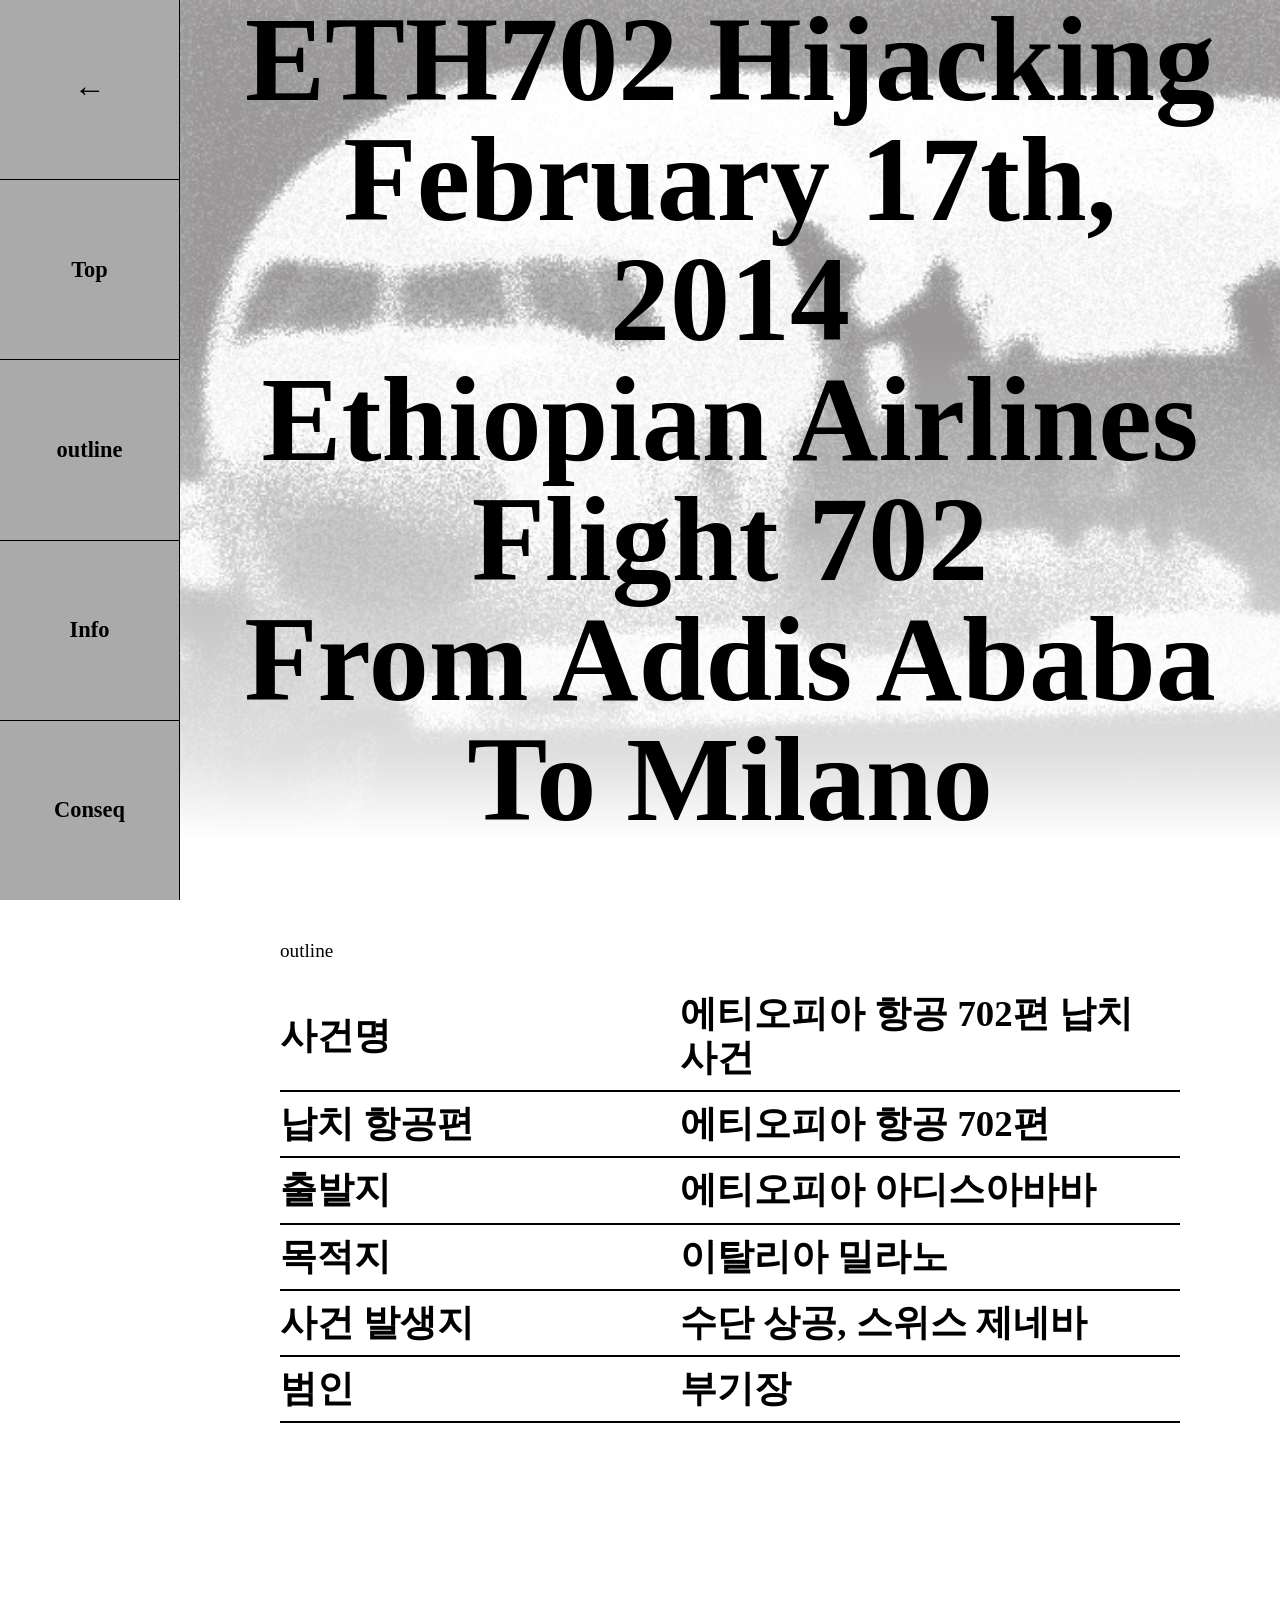
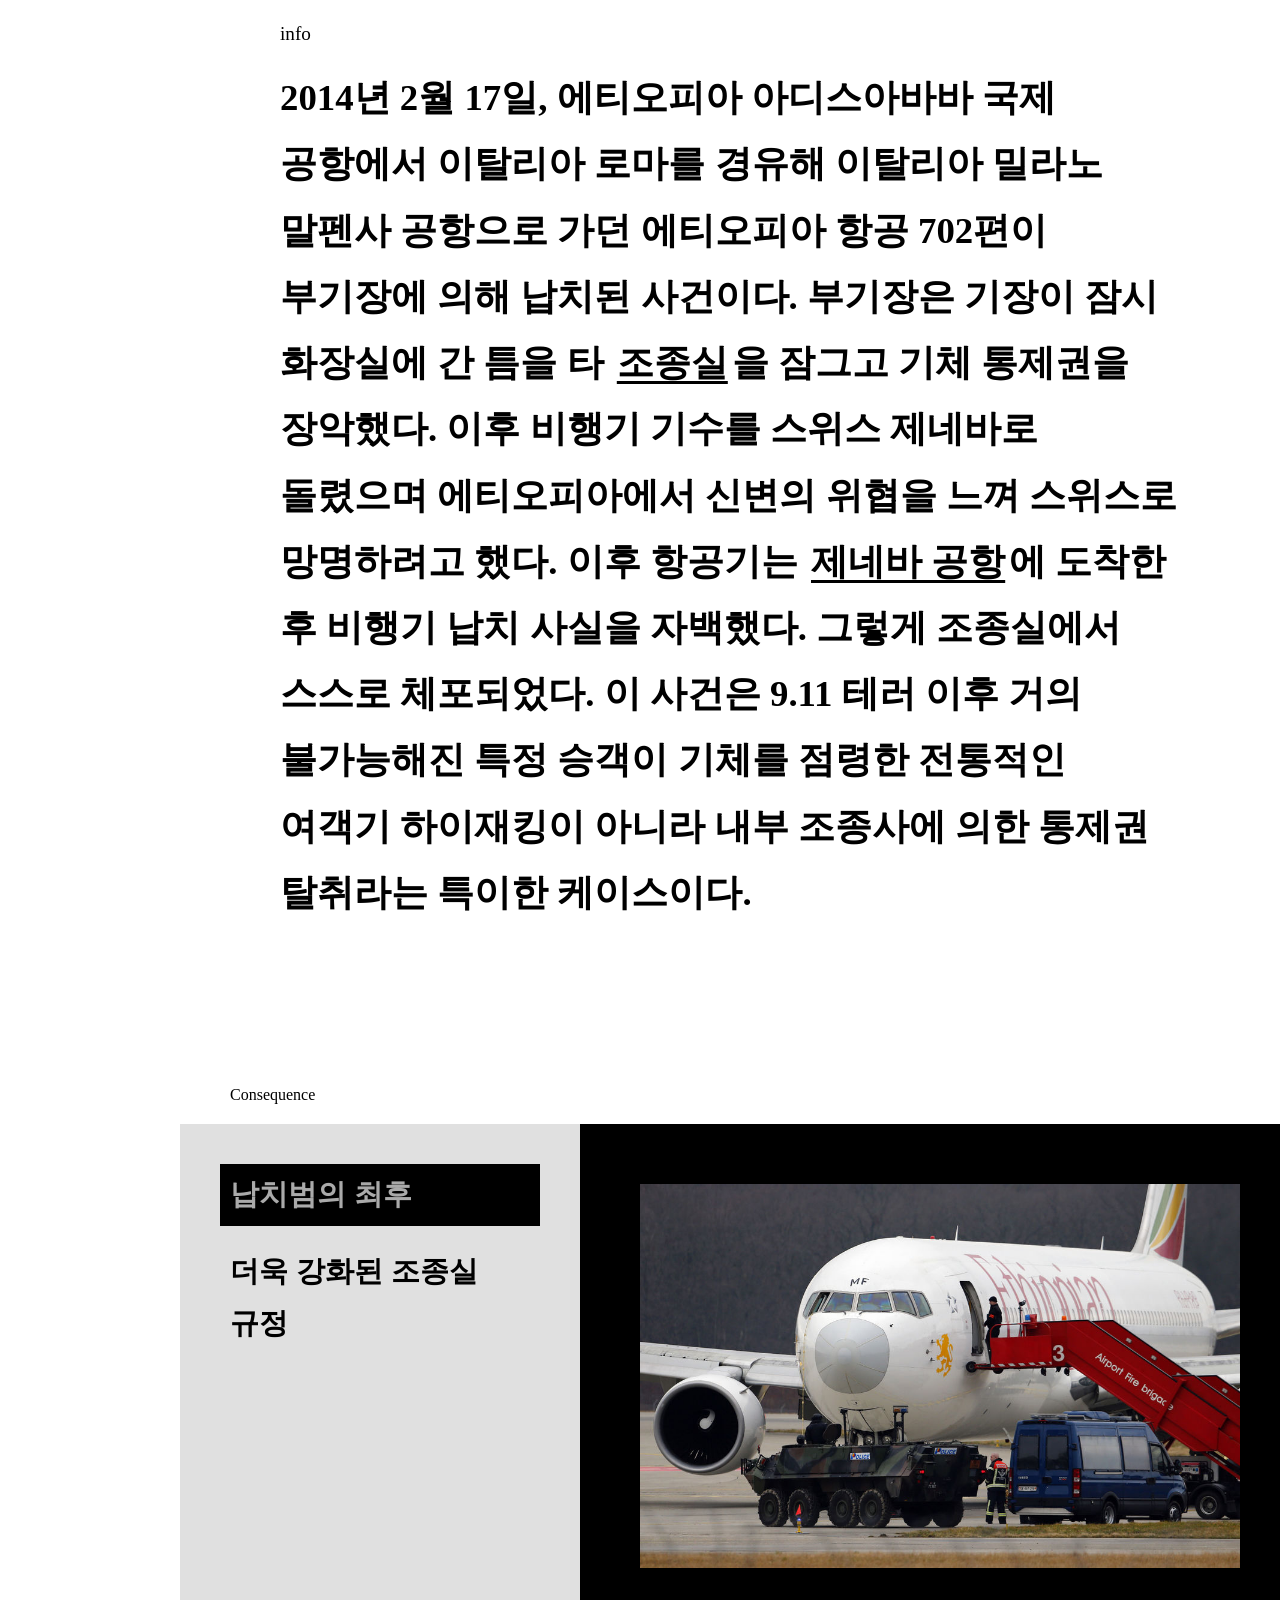
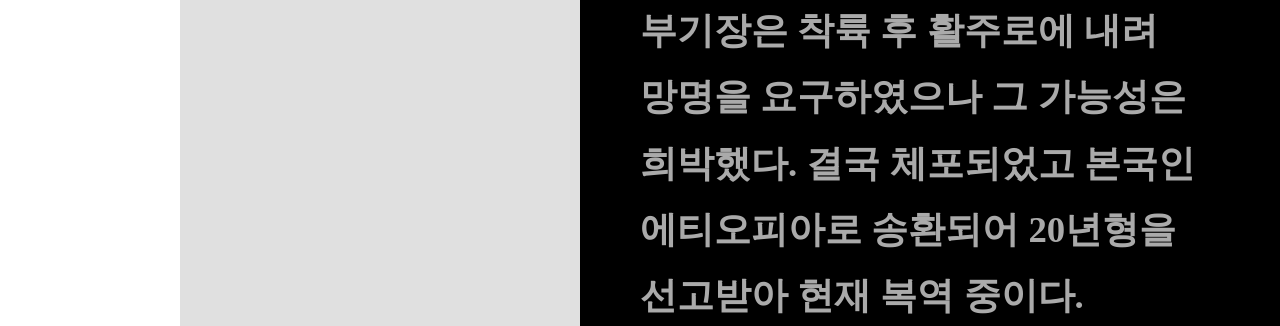
<file: 702.html>
<!DOCTYPE html>
<html>
<head>
	<meta charset="utf-8">
	<meta name="viewport" content="width=device-width, initial-scale=1">
	<link rel="stylesheet" href="./css/styles.css">
	<title></title>
</head>
<body>
	<nav class="side-nav">
        <a href="index.html" class="nav-box nav-arrow">←</a>
        <a href="#header-top" class="nav-box">Top</a>
        <a href="#outline" class="nav-box">outline</a>
        <a href="#info" class="nav-box">Info</a>
        <a href="#conseq" class="nav-box">Conseq</a>
    </nav>
    <main class="main-content">
	<header id="header-top"class="header-contents" style="background-image: url('./702_bg.png');" >
		<div class="header-text">
			<h1>ETH702 Hijacking<br>February 17th, 2014<br>	
	Ethiopian Airlines Flight 702<br>From Addis Ababa<br>To Milano</h1>
		</div>
	</header>
	<section id="outline">
		<div class="o-contents">
			<p class="o-title">outline</p>
			<div class="o-row">
				<h2 class="o-index">사건명</h2>
				<h2>에티오피아 항공 702편 납치 사건</h2>
			</div>
			<div class="o-row">
				<h2 class="o-index">납치 항공편</h2>
				<h2>에티오피아 항공 702편</h2>
			</div>
			<div class="o-row">
				<h2 class="o-index">출발지</h2>
				<h2>에티오피아 아디스아바바</h2>
			</div>
			<div class="o-row">
				<h2 class="o-index">목적지</h2>
				<h2>이탈리아 밀라노</h2>
			</div>
			<div class="o-row">
				<h2 class="o-index">사건 발생지</h2>
				<h2>수단 상공, 스위스 제네바</h2>
			</div>
			<div class="o-row">
				<h2 class="o-index">범인</h2>
				<h2>부기장</h2>
			</div>
		</div>
	</section>
	<section id="info">
		<div class="o-contents">
			<p class="o-title">info</p>
			<div>
				<h2>2014년 2월 17일, 에티오피아 아디스아바바 국제 공항에서 이탈리아 로마를 경유해 이탈리아 밀라노 말펜사 공항으로 가던 에티오피아 항공 702편이 부기장에 의해 납치된 사건이다. 부기장은 기장이 잠시 화장실에 간 틈을 타 <span class="hover-popup-container"><span class="txt-hover">조종실</span>
                <div class="preview-box">
                    <img src="./702_2.jpg"> <div class="preview-caption">9.11 테러 이후 외부에서 조종실 문을 강제로 열지 못한다.</div>
                </div>
                </span>을 잠그고 기체 통제권을 장악했다. 이후 비행기 기수를 스위스 제네바로 돌렸으며 에티오피아에서 신변의 위협을 느껴 스위스로 망명하려고 했다. 이후 항공기는 <span class="hover-popup-container"><span class="txt-hover">제네바 공항</span>
                <div class="preview-box">
                    <img src="./geneve.jpg"> <div class="preview-caption">연료 주입을 한다는 목적으로 제네바 공항으로 이동했다.</div>
                </div>
                </span>에 도착한 후 비행기 납치 사실을 자백했다. 그렇게 조종실에서 스스로 체포되었다. 이 사건은 9.11 테러 이후 거의 불가능해진 특정 승객이 기체를 점령한 전통적인 여객기 하이재킹이 아니라 내부 조종사에 의한 통제권 탈취라는 특이한 케이스이다.</h2>
			</div>
		</div>
	</section>
    </main>
    <section id="conseq" class="conseq-section">
    <p class="conseq-section-title">Consequence</p>
    
    <div class="conseq-body">
        
        <div class="conseq-menu">
            <h2 class="conseq-tab tab-1 active" onclick="changeTab(this, 'detail-1')">납치범의 최후</h2>
            <h2 class="conseq-tab tab-2" onclick="changeTab(this, 'detail-2')">더욱 강화된 조종실 규정</h2>
        </div>  
        
        <div class="conseq-content-viewport">           
            <div id="detail-1" class="conseq-detail detail-1 active">
                <img src="co-pilot.jpeg">
                <h2 class="detail-text">
                  부기장은 착륙 후 활주로에 내려 망명을 요구하였으나 그 가능성은 희박했다. 결국 체포되었고 본국인 에티오피아로 송환되어 20년형을 선고받아 현재 복역 중이다.
                </h2>
            </div>
            <div id="detail-2" class="conseq-detail detail-2">
                <img src="2people.jpeg">
                <h2 class="detail-text">
                    9.11테러로 인해 강화된 조종실 보안이 오히려 역이용당한 케이스이다. 이 시간과 비슷하게 저먼윙스 9525편 추락 사고(부기장이 하이재킹 후 비행기를 고의로 추락시켰다.)가 발생함에 따라 전세계 항공 업계는 2인 조종실 규정을 강력하게 도입했다. 기장이나 부기장 중 한 명이 나가기 전, 승무원 중 한 명을 조종실 안으로 들여보내 조종실은 무조건 최소 2명을 유지해야한다. 현재 국가나 항공사마다 규정은 다르지만 한국과 미국의 경우 규정을 엄격하게 준수한다.
                </h2>
            </div>
        </div>

    </div>
</section>
<script>
function changeTab(clickedTab, detailId) {
    // 1. 왼쪽 모든 메뉴에서 검정 박스(.active) 제거
    const tabs = document.querySelectorAll('.conseq-tab');
    tabs.forEach(tab => tab.classList.remove('active'));
    
    // 2. 오른쪽 모든 설명 박스 숨기기
    const details = document.querySelectorAll('.conseq-detail');
    details.forEach(detail => detail.classList.remove('active'));
    
    // 3. 현재 클릭한 메뉴만 검정 박스 활성화
    clickedTab.classList.add('active');
    
    // 4. 현재 클릭한 메뉴와 짝꿍인 설명 박스 켜기
    const targetDetail = document.getElementById(detailId);
    if (targetDetail) {
        targetDetail.classList.add('active');
    }
}
</script>
</body>
</html>
</file>
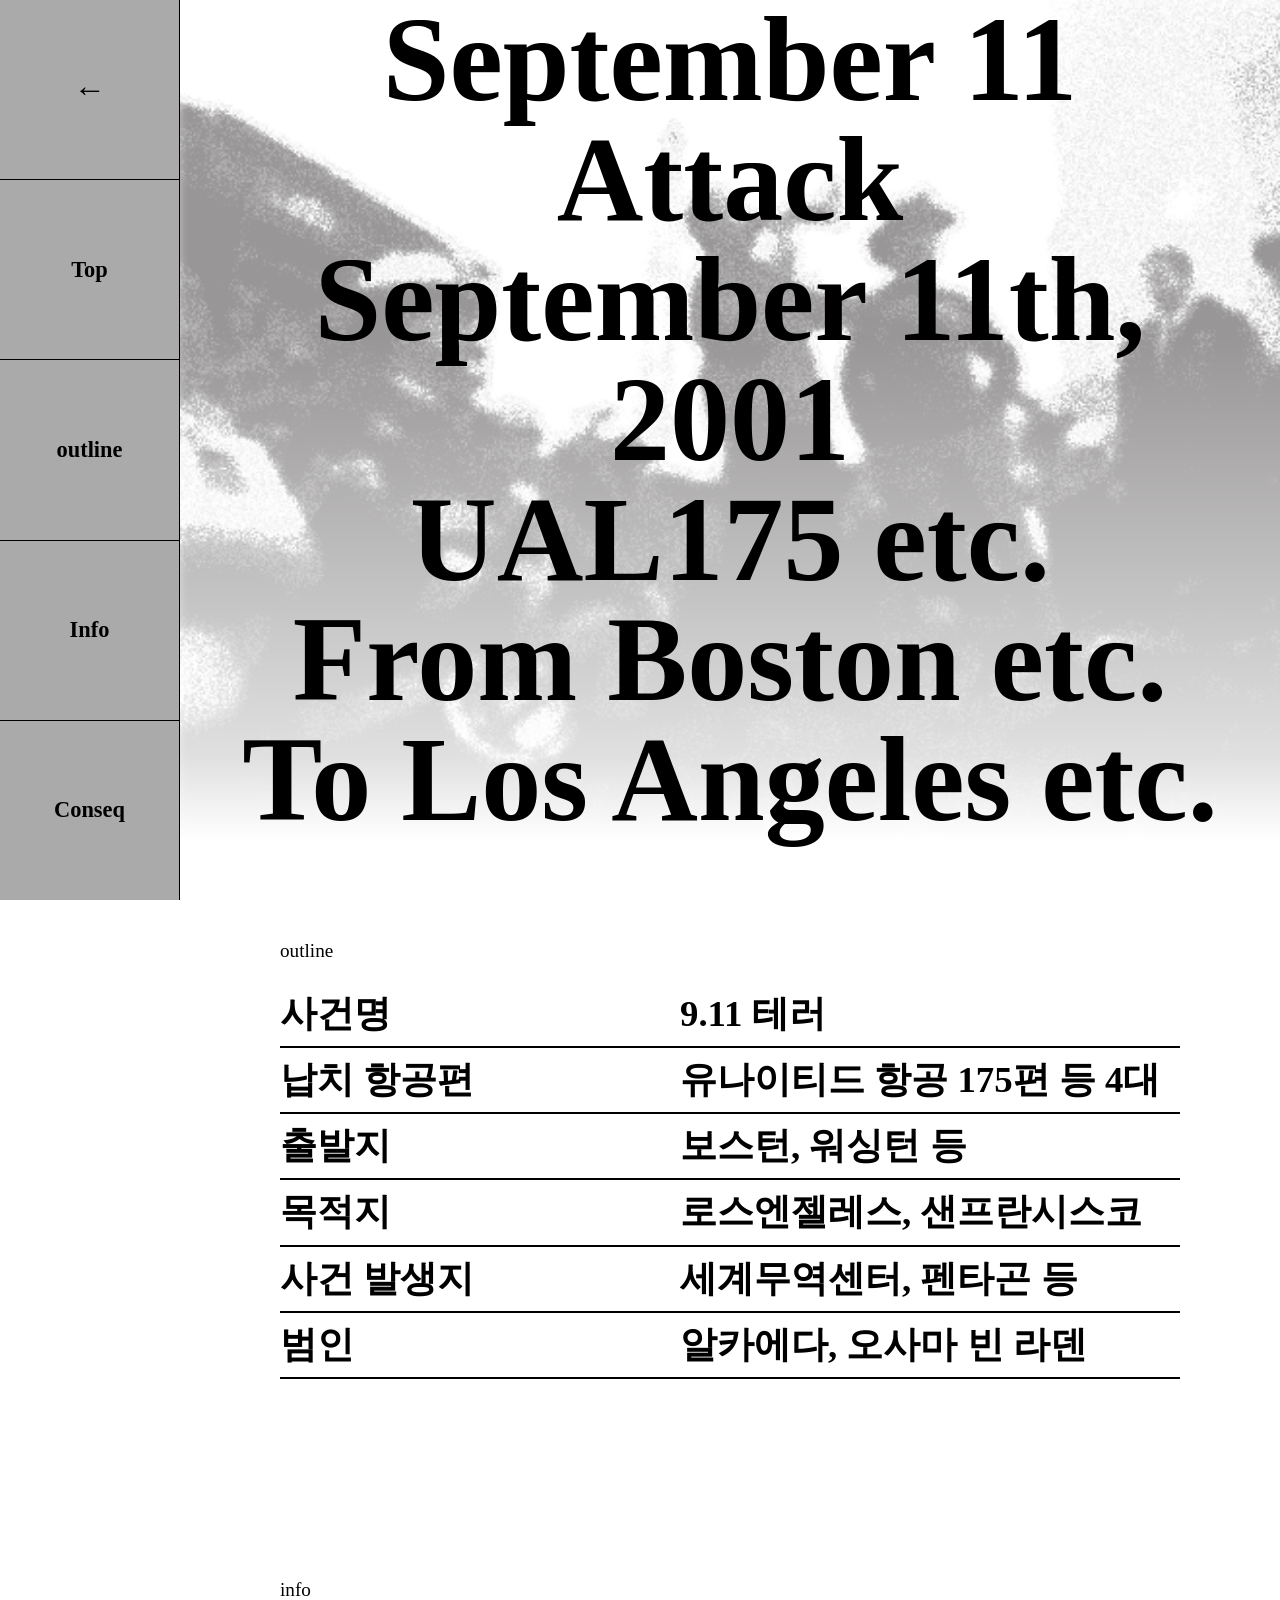
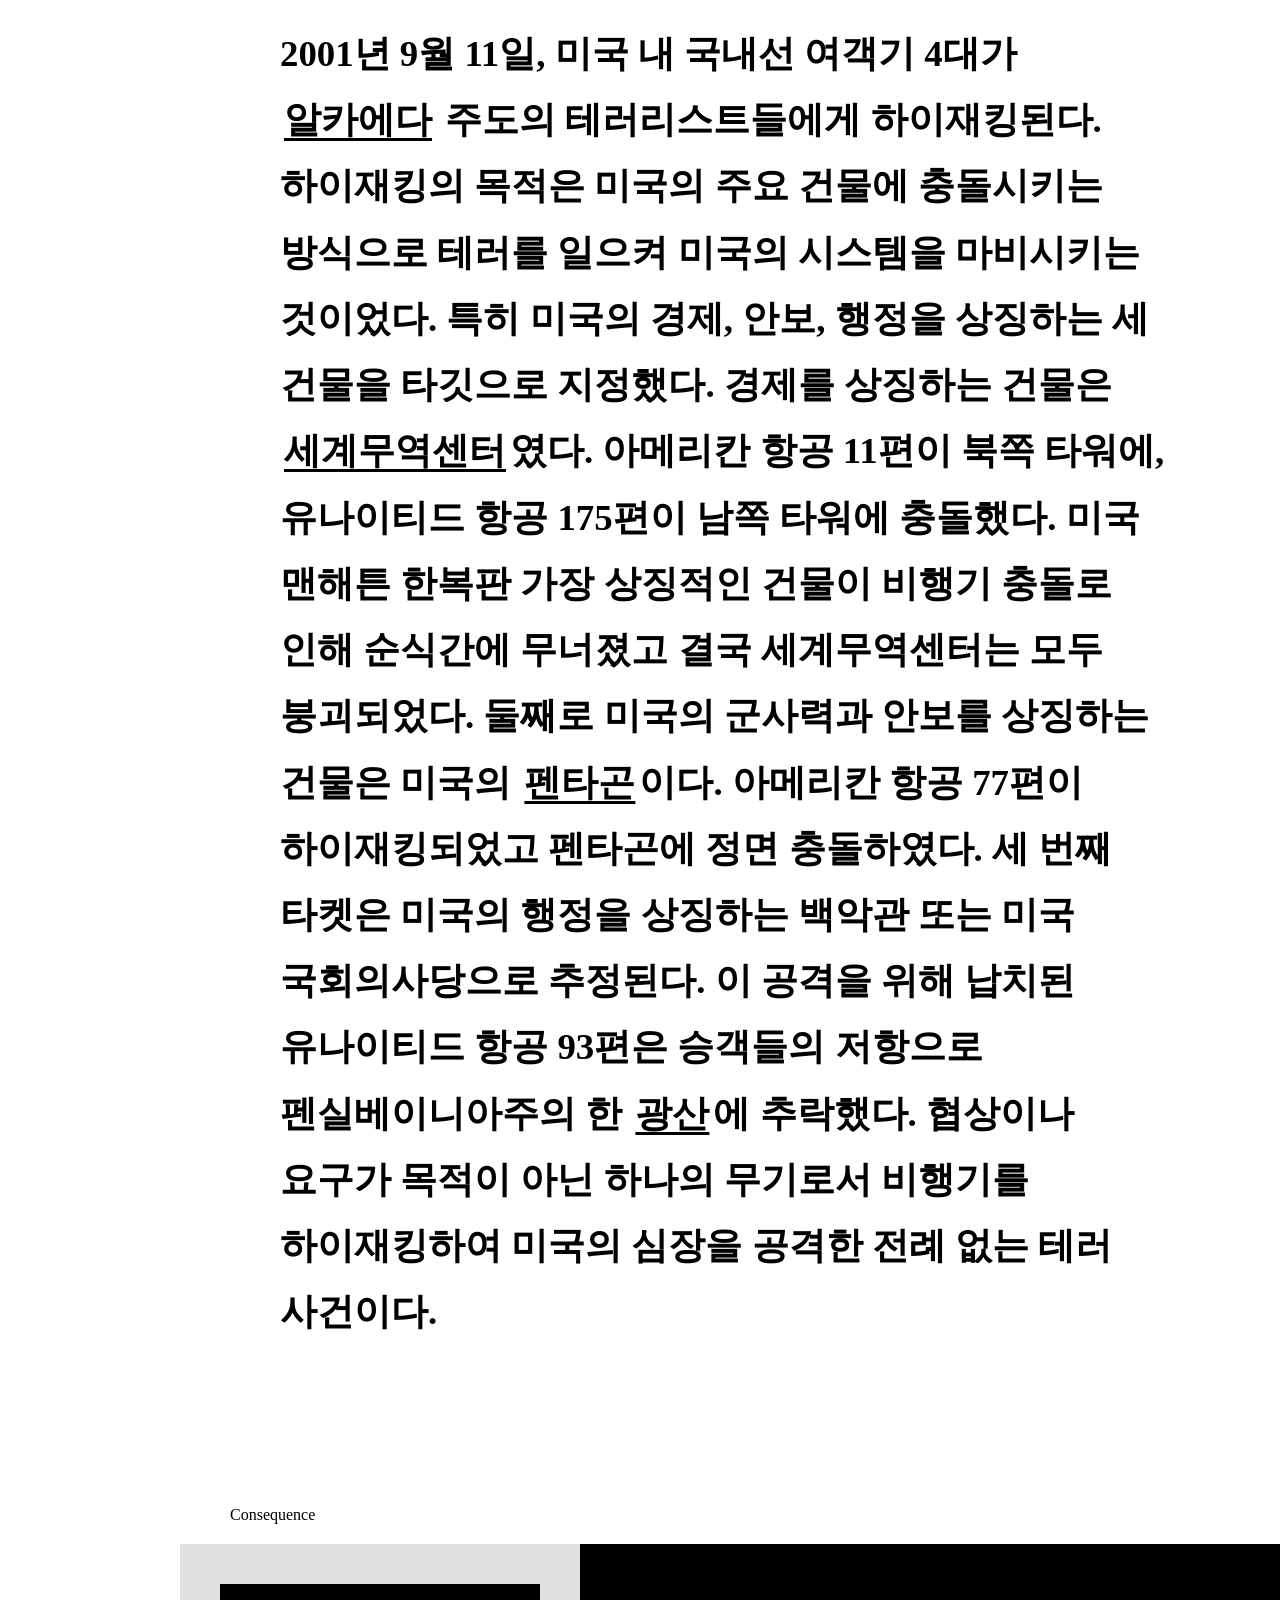
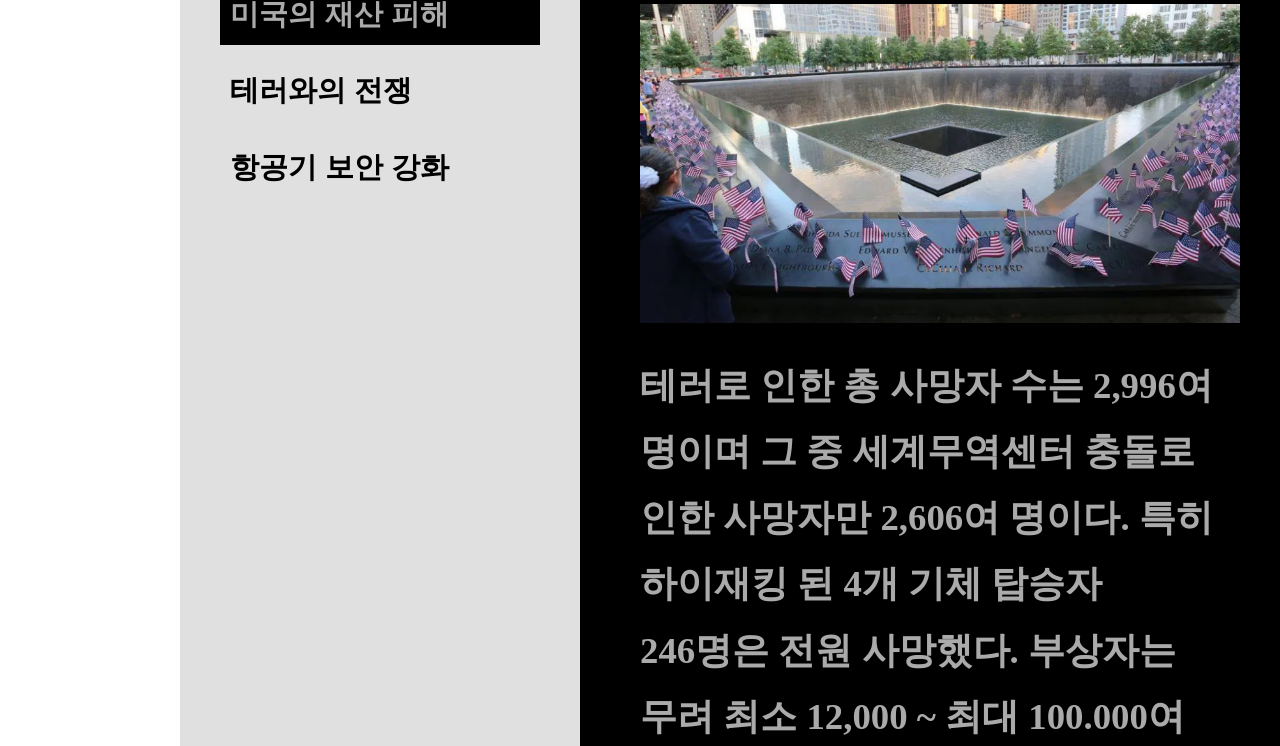
<file: 911.html>
<!DOCTYPE html>
<html>
<head>
	<meta charset="utf-8">
	<meta name="viewport" content="width=device-width, initial-scale=1">
	<link rel="stylesheet" href="./css/styles.css">
	<title></title>
</head>
<body>
	<nav class="side-nav">
        <a href="index.html" class="nav-box nav-arrow">←</a>
        <a href="#header-top" class="nav-box">Top</a>
        <a href="#outline" class="nav-box">outline</a>
        <a href="#info" class="nav-box">Info</a>
        <a href="#conseq" class="nav-box">Conseq</a>
    </nav>
    <main class="main-content">
	<header id="header-top"class="header-contents" style="background-image: url('./9.11_bg.png');" >
		<div class="header-text">
			<h1>September 11 Attack<br>September 11th, 2001<br>	
	UAL175 etc.<br>From Boston etc.<br>To Los Angeles etc.</h1>
		</div>
	</header>
	<section id="outline">
		<div class="o-contents">
			<p class="o-title">outline</p>
			<div class="o-row">
				<h2 class="o-index">사건명</h2>
				<h2>9.11 테러</h2>
			</div>
			<div class="o-row">
				<h2 class="o-index">납치 항공편</h2>
				<h2>유나이티드 항공 175편 등 4대</h2>
			</div>
			<div class="o-row">
				<h2 class="o-index">출발지</h2>
				<h2>보스턴, 워싱턴 등</h2>
			</div>
			<div class="o-row">
				<h2 class="o-index">목적지</h2>
				<h2>로스엔젤레스, 샌프란시스코</h2>
			</div>
			<div class="o-row">
				<h2 class="o-index">사건 발생지</h2>
				<h2>세계무역센터, 펜타곤 등</h2>
			</div>
			<div class="o-row">
				<h2 class="o-index">범인</h2>
				<h2>알카에다, 오사마 빈 라덴</h2>
			</div>
		</div>
	</section>
	<section id="info">
		<div class="o-contents">
			<p class="o-title">info</p>
			<div>
				<h2>2001년 9월 11일, 미국 내 국내선 여객기 4대가 <span class="hover-popup-container"><span class="txt-hover">알카에다</span>
                <div class="preview-box">
                    <img src="./osama.jpg"> <div class="preview-caption">1988년에 오사마 빈 라덴을 수장으로 설립된 수니파 이슬람 극단주의 테러 조직이다.</div>
                </div>
                </span> 주도의 테러리스트들에게 하이재킹된다. 하이재킹의 목적은 미국의 주요 건물에 충돌시키는 방식으로 테러를 일으켜 미국의 시스템을 마비시키는 것이었다. 특히 미국의 경제, 안보, 행정을 상징하는 세 건물을 타깃으로 지정했다. 경제를 상징하는 건물은 <span class="hover-popup-container"><span class="txt-hover">세계무역센터</span>
                <div class="preview-box">
                    <img src="./wtc.webp"> <div class="preview-caption">미국 뉴욕시 맨해튼의 다운타운 중심에 있었던 초대형 비즈니스 센터 마천루이다. 쌍둥이 빌딩이라는 별칭으로 잘 알려져있다.</div>
                </div>
                </span>였다. 아메리칸 항공 11편이 북쪽 타워에, 유나이티드 항공 175편이 남쪽 타워에 충돌했다. 미국 맨해튼 한복판 가장 상징적인 건물이 비행기 충돌로 인해 순식간에 무너졌고 결국 세계무역센터는 모두 붕괴되었다. 둘째로 미국의 군사력과 안보를 상징하는 건물은 미국의 <span class="hover-popup-container"><span class="txt-hover">펜타곤</span>
                <div class="preview-box">
                    <img src="./penta.webp"> <div class="preview-caption">미국 국방부 본부 청사로, 이름은 오각형이라는 뜻이다. 이는 위에서 바라본 청사의 모양에서 유래했다.</div>
                </div>
                </span>이다. 아메리칸 항공 77편이 하이재킹되었고 펜타곤에 정면 충돌하였다. 세 번째 타켓은 미국의 행정을 상징하는 백악관 또는 미국 국회의사당으로 추정된다. 이 공격을 위해 납치된 유나이티드 항공 93편은 승객들의 저항으로 펜실베이니아주의 한 <span class="hover-popup-container"><span class="txt-hover">광산</span>
                <div class="preview-box">
                    <img src="./pensyl.webp"> <div class="preview-caption">유동체가 산산조각 나고 전 탑승 인원의 시신 수습조차 힘들 정도의 끔찍한 죽음을 맞이하는 비극으로 사태가 끝났다</div>
                </div>
                </span>에 추락했다. 협상이나 요구가 목적이 아닌 하나의 무기로서 비행기를 하이재킹하여 미국의 심장을 공격한 전례 없는 테러 사건이다.</h2>
			</div>
		</div>
	</section>
    </main>
    <section id="conseq" class="conseq-section">
    <p class="conseq-section-title">Consequence</p>
    
    <div class="conseq-body">
        
        <div class="conseq-menu">
            <h2 class="conseq-tab tab-1 active" onclick="changeTab(this, 'detail-1')">미국의 재산 피해</h2>
            <h2 class="conseq-tab tab-2" onclick="changeTab(this, 'detail-2')">테러와의 전쟁</h2>
            <h2 class="conseq-tab tab-3" onclick="changeTab(this, 'detail-3')">항공기 보안 강화</h2>
        </div>  
        
        <div class="conseq-content-viewport">           
            <div id="detail-1" class="conseq-detail detail-1 active">
                <img src="memory.webp">
                <h2 class="detail-text">
                   테러로 인한 총 사망자 수는 2,996여 명이며 그 중 세계무역센터 충돌로 인한 사망자만 2,606여 명이다. 특히 하이재킹 된 4개 기체 탑승자 246명은 전원 사망했다. 부상자는 무려 최소 12,000 ~ 최대 100.000여 명으로 예상했다. 뉴욕시 GDP가 273억 달러 감소했고 관련 직종 실업자 430,000명이 발생했다. 테러 하나로 셀 수 없는 인명과 재산 피해가 발생한 상황이다.
                </h2>
            </div>
            <div id="detail-2" class="conseq-detail detail-2">
                <img src="america.webp">
                <h2 class="detail-text">
                    이 사건으로 조지 W. 부시 대통령은 테러와의 전쟁을 선언하였다. 사건 1개월 뒤, 미군은 아프가니스탄 공습을 시작하여 미국-아프가니스탄 전쟁을 일으켰고 탈레반 정권이 일시 축출되었다. 2003년에는 이라크를 침공하여 이라크 전쟁과 함께 사담 후세인 정권을 붕괴시켰다. 이후 2011년, 알카에다의 수장이자 테러의 주범인 오사마 빈 라덴을 사살했다. 이는 테러리즘이 단순한 범죄를 넘어 전쟁에 준하는 수준의 안보 위협이 될 수 있다는 것을 보여준 사건이다.
                </h2>
            </div>
            <div id="detail-3" class="conseq-detail detail-3">
                <img src="security.webp">
                <h2 class="detail-text">
                    이 사건으로 전세계의 항공기 보안이 극도로 강화되었다. 보안 검색은 폭발물 탐지를 위한 수하물 100% 검사가 도입되었고 오늘날의 액체류 반입 제한도 이로 인해 생겼다. 조종실 또한 외부에 강제로 열 수 없는 방탄문을 교체되었으며, 승객의 접근이 전면 차단되었다. 신분 확인 역시 탑승권과 신분증의 일치 여부를 철저하게 검사하며, 티켓이 없는 방문객은 보안 검색대 안쪽으로 출입할 수 없다. 항공기 탐승 전 승객의 정보를 미리 조회하여 위험 인물을 걸러내는 사전 승객 심사 시스템이 의무화되었다. 이렇듯 오늘날 공항에서 볼 수 있는 모든 철저한 보안 검사가 이 테러로 인해 탄생했다.
                </h2>
            </div>
        </div>

    </div>
</section>
<script>
function changeTab(clickedTab, detailId) {
    // 1. 왼쪽 모든 메뉴에서 검정 박스(.active) 제거
    const tabs = document.querySelectorAll('.conseq-tab');
    tabs.forEach(tab => tab.classList.remove('active'));
    
    // 2. 오른쪽 모든 설명 박스 숨기기
    const details = document.querySelectorAll('.conseq-detail');
    details.forEach(detail => detail.classList.remove('active'));
    
    // 3. 현재 클릭한 메뉴만 검정 박스 활성화
    clickedTab.classList.add('active');
    
    // 4. 현재 클릭한 메뉴와 짝꿍인 설명 박스 켜기
    const targetDetail = document.getElementById(detailId);
    if (targetDetail) {
        targetDetail.classList.add('active');
    }
}
</script>
</body>
</html>
</file>
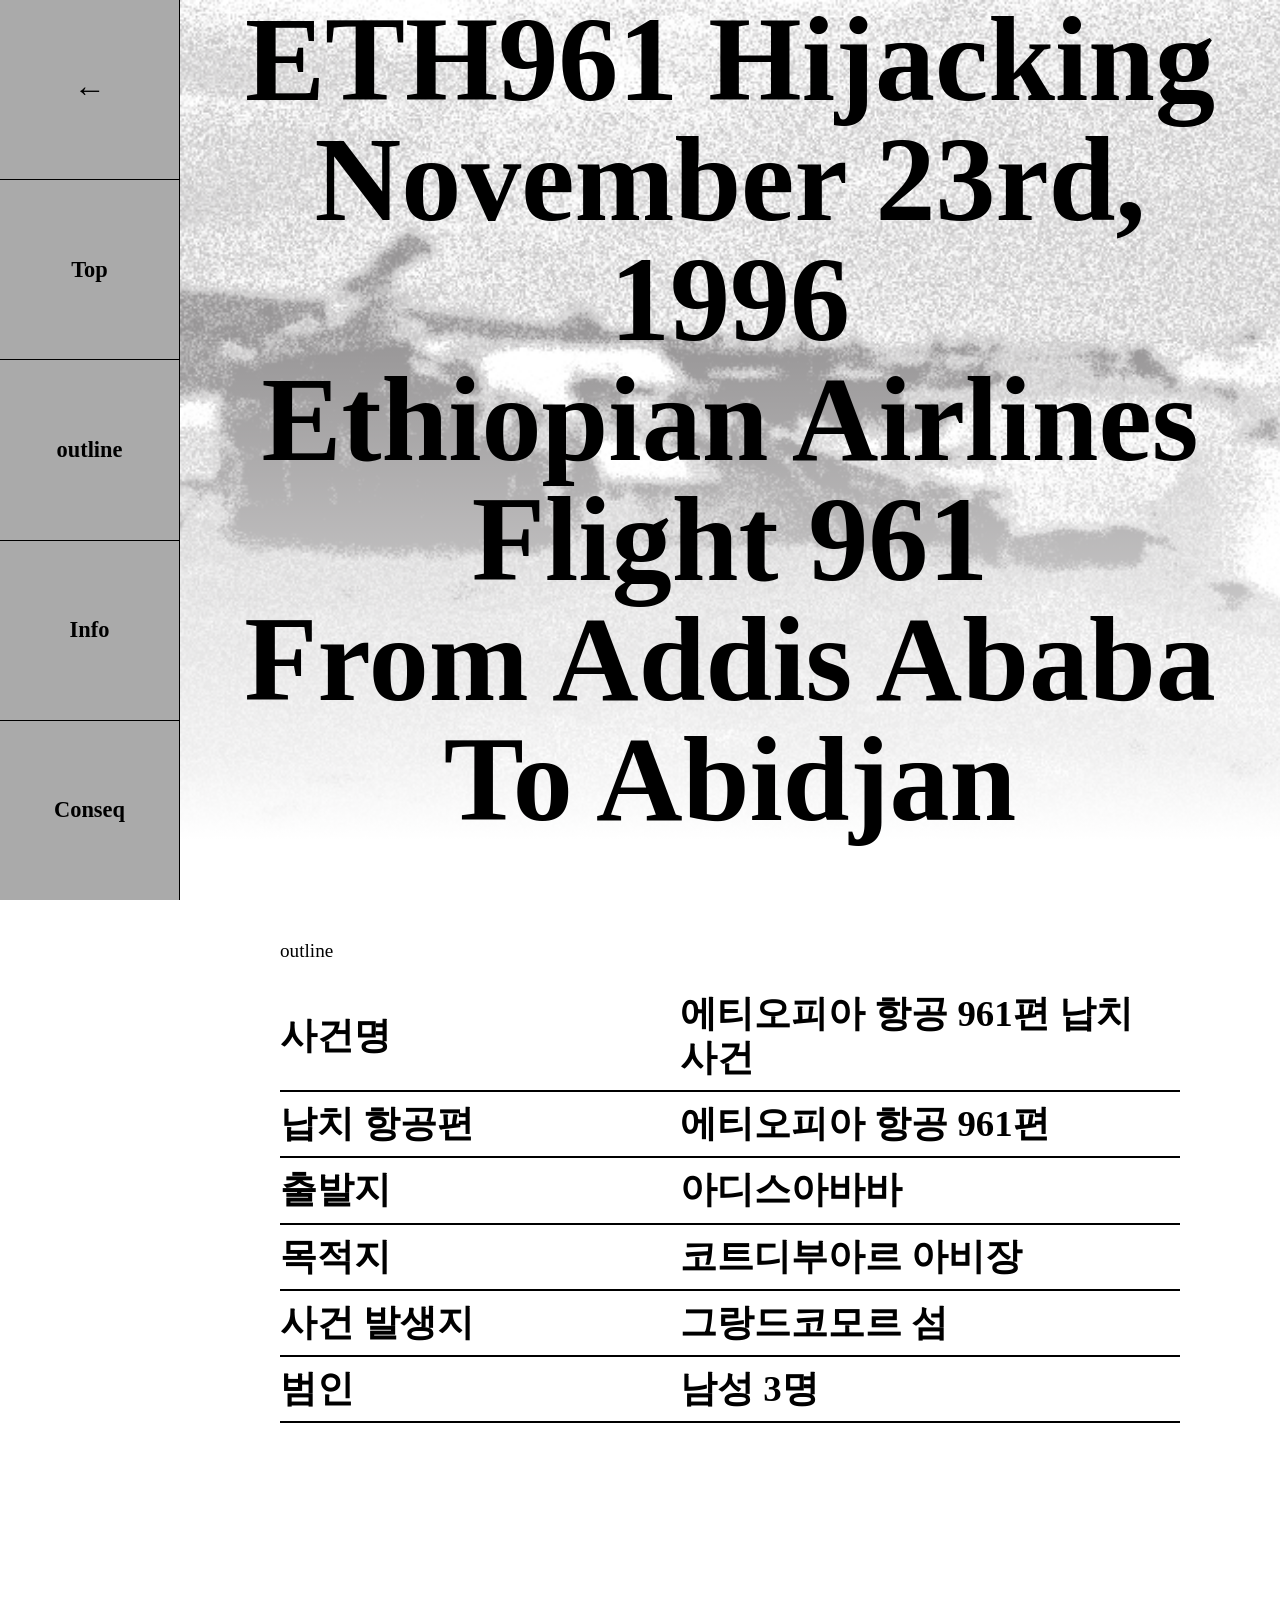
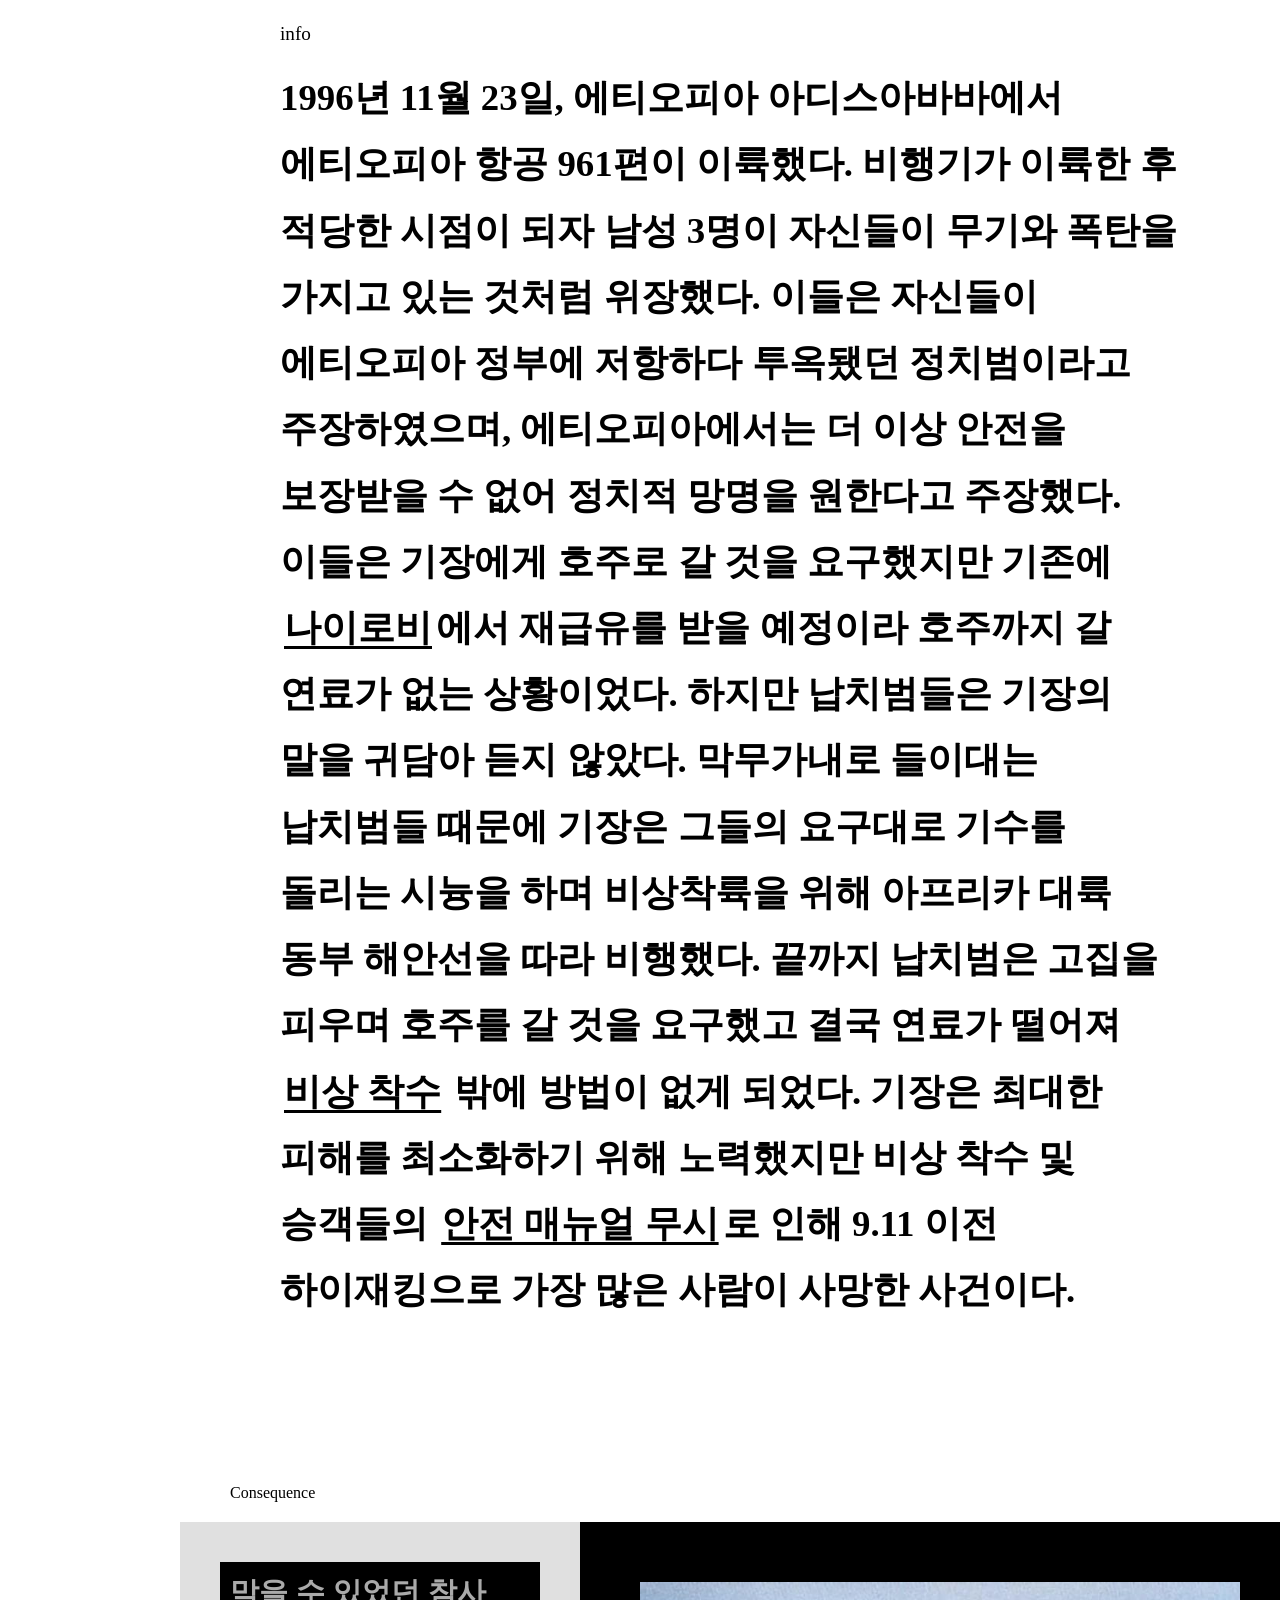
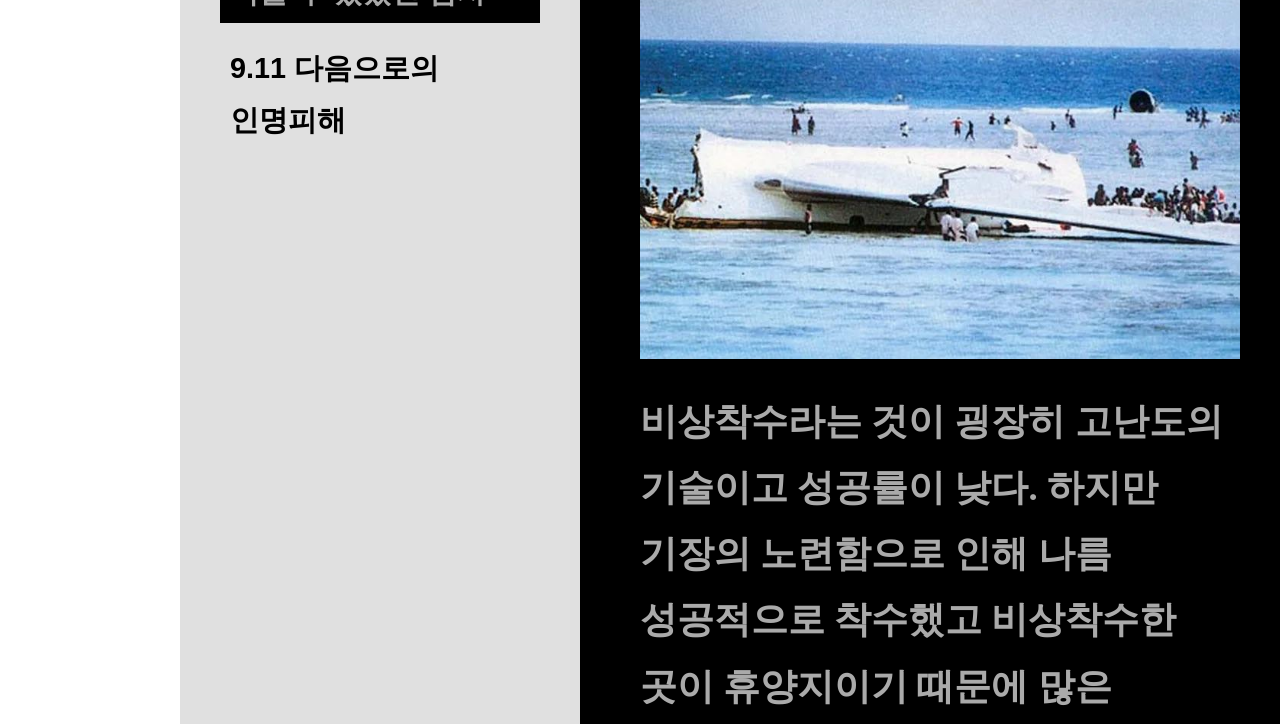
<file: 961.html>
<!DOCTYPE html>
<html>
<head>
	<meta charset="utf-8">
	<meta name="viewport" content="width=device-width, initial-scale=1">
	<link rel="stylesheet" href="./css/styles.css">
	<title></title>
</head>
<body>
	<nav class="side-nav">
        <a href="index.html" class="nav-box nav-arrow">←</a>
        <a href="#header-top" class="nav-box">Top</a>
        <a href="#outline" class="nav-box">outline</a>
        <a href="#info" class="nav-box">Info</a>
        <a href="#conseq" class="nav-box">Conseq</a>
    </nav>
    <main class="main-content">
	<header id="header-top"class="header-contents" style="background-image: url('./961_bg.png');" >
		<div class="header-text">
			<h1>ETH961 Hijacking<br>November 23rd, 1996<br>Ethiopian Airlines Flight 961<br>From Addis Ababa<br>To Abidjan</h1>
		</div>
	</header>
	<section id="outline">
		<div class="o-contents">
			<p class="o-title">outline</p>
			<div class="o-row">
				<h2 class="o-index">사건명</h2>
				<h2>에티오피아 항공 961편 납치 사건</h2>
			</div>
			<div class="o-row">
				<h2 class="o-index">납치 항공편</h2>
				<h2>에티오피아 항공 961편</h2>
			</div>
			<div class="o-row">
				<h2 class="o-index">출발지</h2>
				<h2>아디스아바바</h2>
			</div>
			<div class="o-row">
				<h2 class="o-index">목적지</h2>
				<h2>코트디부아르 아비장</h2>
			</div>
			<div class="o-row">
				<h2 class="o-index">사건 발생지</h2>
				<h2>그랑드코모르 섬</h2>
			</div>
			<div class="o-row">
				<h2 class="o-index">범인</h2>
				<h2>남성 3명</h2>
			</div>
		</div>
	</section>
	<section id="info">
		<div class="o-contents">
			<p class="o-title">info</p>
			<div>
				<h2>1996년 11월 23일, 에티오피아 아디스아바바에서 에티오피아 항공 961편이 이륙했다. 비행기가 이륙한 후 적당한 시점이 되자 남성 3명이 자신들이 무기와 폭탄을 가지고 있는 것처럼 위장했다. 이들은 자신들이 에티오피아 정부에 저항하다 투옥됐던 정치범이라고 주장하였으며, 에티오피아에서는 더 이상 안전을 보장받을 수 없어 정치적 망명을 원한다고 주장했다. 이들은 기장에게 호주로 갈 것을 요구했지만 기존에 <span class="hover-popup-container"><span class="txt-hover">나이로비</span>
                <div class="preview-box">
                    <img src="./airport.webp"> <div class="preview-caption">아디스아바바에서 출발해 나이로비, 콩고 등을 경유해 최종적으로 아비장으로 향하는 비행기였다. 따라서 나이로비까지의 연료만 비행기에 있었다.</div>
                </div>
                </span>에서 재급유를 받을 예정이라 호주까지 갈 연료가 없는 상황이었다. 하지만 납치범들은 기장의 말을 귀담아 듣지 않았다. 막무가내로 들이대는 납치범들 때문에 기장은 그들의 요구대로 기수를 돌리는 시늉을 하며 비상착륙을 위해 아프리카 대륙 동부 해안선을 따라 비행했다. 끝까지 납치범은 고집을 피우며 호주를 갈 것을 요구했고 결국 연료가 떨어져 <span class="hover-popup-container"><span class="txt-hover">비상 착수</span>
                <div class="preview-box">
                    <img src="./961.jpg"> <div class="preview-caption">항공기가 비상 상황으로 인해 바다나 강 등 수면에 의도적으로 착륙하는 것을 뜻하며 항공기 조종술 중 가장 고난도의 기술이다.</div>
                </div>
                </span> 밖에 방법이 없게 되었다. 기장은 최대한 피해를 최소화하기 위해 노력했지만 비상 착수 및 승객들의 <span class="hover-popup-container"><span class="txt-hover">안전 매뉴얼 무시</span>
                <div class="preview-box">
                    <img src="./life.jpg"> <div class="preview-caption">일부만 비상 착수로 인한 충격으로 사망했고 대부분 구명조끼 착용 매뉴얼을 제대로 이행하지 않았다.</div>
                </div>
                </span>로 인해 9.11 이전 하이재킹으로 가장 많은 사람이 사망한 사건이다. </h2>
			</div>
		</div>
	</section>
    </main>
    <section id="conseq" class="conseq-section">
    <p class="conseq-section-title">Consequence</p>
    
    <div class="conseq-body">
        
        <div class="conseq-menu">
            <h2 class="conseq-tab tab-1 active" onclick="changeTab(this, 'detail-1')">막을 수 있었던 참사</h2>
            <h2 class="conseq-tab tab-2" onclick="changeTab(this, 'detail-2')">9.11 다음으로의 인명피해</h2>
        </div>  
        
        <div class="conseq-content-viewport">           
            <div id="detail-1" class="conseq-detail detail-1 active">
                <img src="ocean.jpg">
                <h2 class="detail-text">
                    비상착수라는 것이 굉장히 고난도의 기술이고 성공률이 낮다. 하지만 기장의 노련함으로 인해 나름 성공적으로 착수했고 비상착수한 곳이 휴양지이기 때문에 많은 사람들이 승객 구조를 도왔다. 하지만 승객들이 패닉상태로 인해 급하게 구명조끼를 착용하고 승무원의 안내와 제지에도 불구하고 탈출하기 전 기내에서 모두 구명조끼를 부풀렸다. 이 때문에 좁은 기내에서 움직임이 둔해지고 바닷물이 밀려들어와 익사했다. 
                </h2>
            </div>
            <div id="detail-2" class="conseq-detail detail-2">
                <img src="captain.png">
                <h2 class="detail-text">
                    탑승인원 총 승객 160명, 승무원 12명 중 승객 116명, 승무원 6명이 사망했다. 그래서 총 승객 44명과 승무원 6명이 생존했다. 특히 1등석에 탑승했던 승객은 전원 사망했다. 기장과 부기장은 중상을 입었지만 모두 생존했다. 납치범 3명은 "살고 싶으면 안전벨트를 매라"라는 기장의 충고에도 자존심을 부리며 버티고 서있다가 비상착수의 충격으로 모두 사망했다.
                </h2>
            </div>
        </div>

    </div>
</section>
<script>
function changeTab(clickedTab, detailId) {
    // 1. 왼쪽 모든 메뉴에서 검정 박스(.active) 제거
    const tabs = document.querySelectorAll('.conseq-tab');
    tabs.forEach(tab => tab.classList.remove('active'));
    
    // 2. 오른쪽 모든 설명 박스 숨기기
    const details = document.querySelectorAll('.conseq-detail');
    details.forEach(detail => detail.classList.remove('active'));
    
    // 3. 현재 클릭한 메뉴만 검정 박스 활성화
    clickedTab.classList.add('active');
    
    // 4. 현재 클릭한 메뉴와 짝꿍인 설명 박스 켜기
    const targetDetail = document.getElementById(detailId);
    if (targetDetail) {
        targetDetail.classList.add('active');
    }
}
</script>
</body>
</html>
</file>
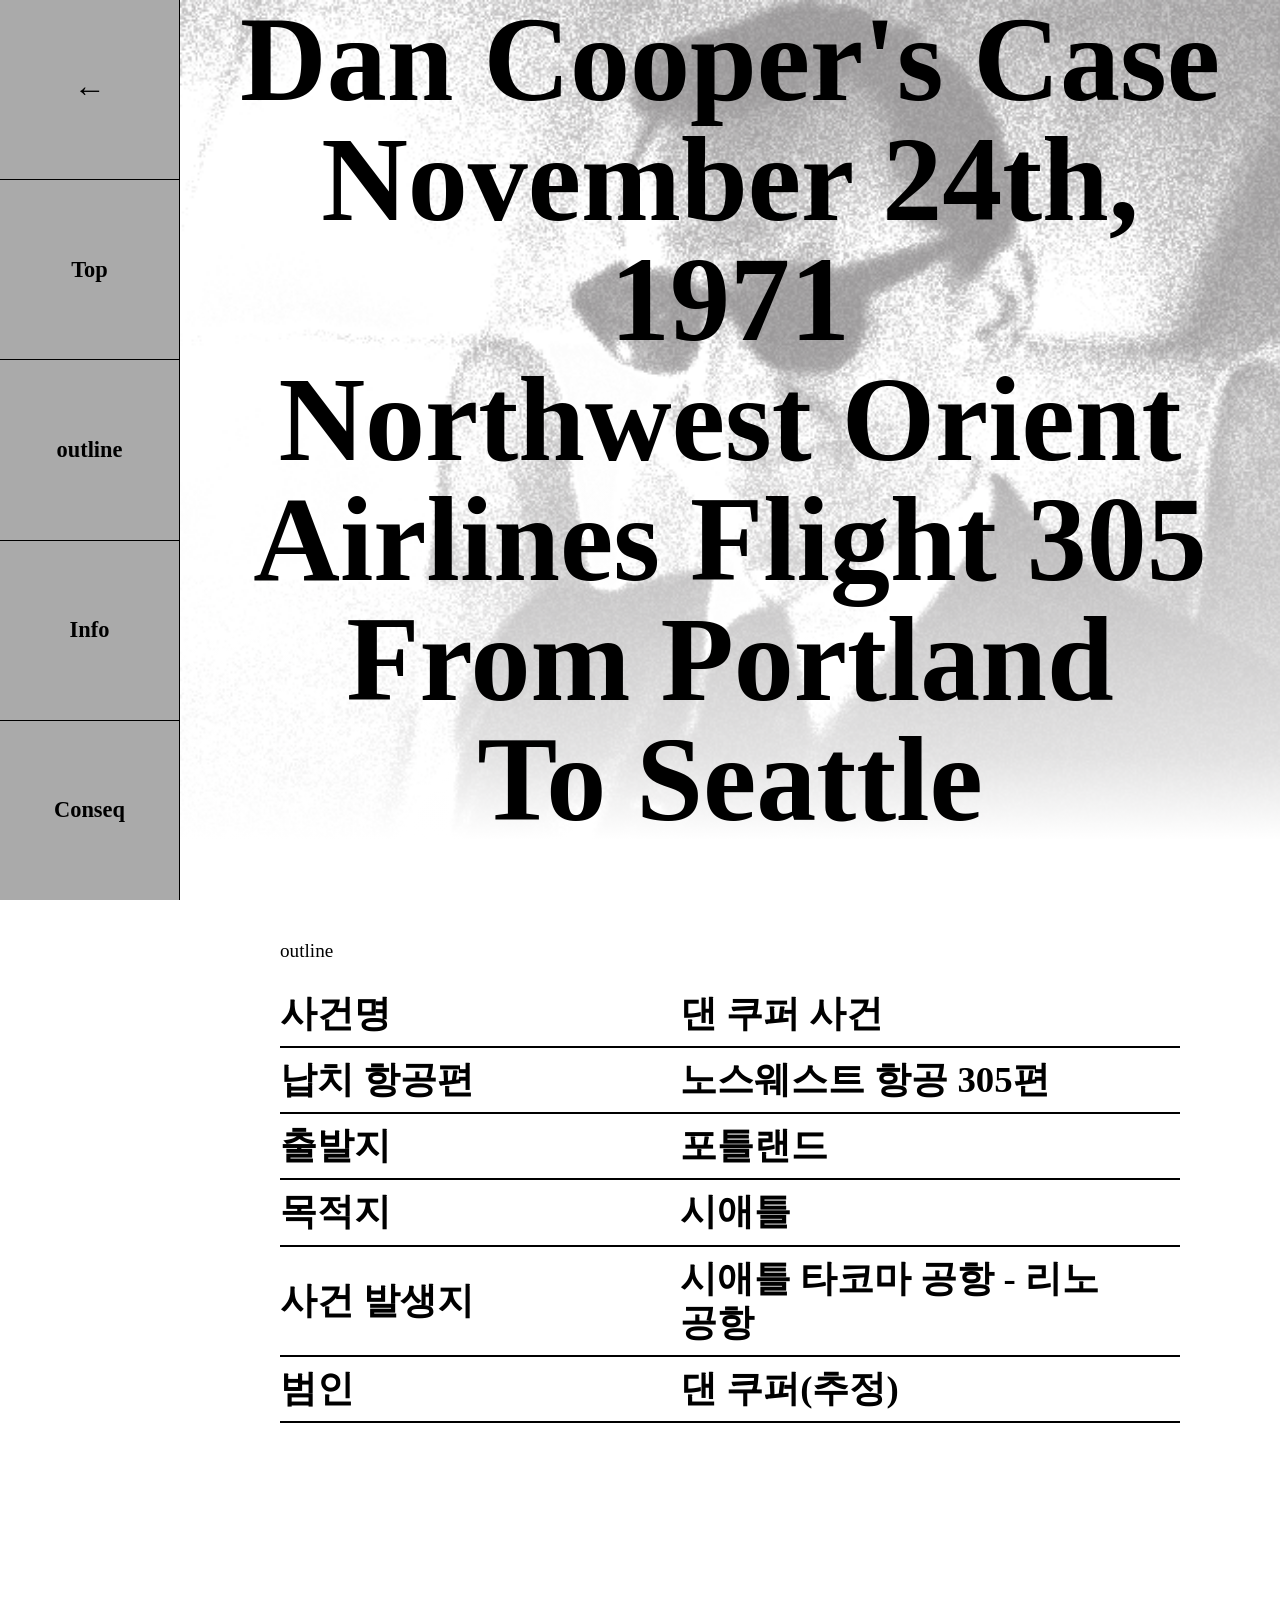
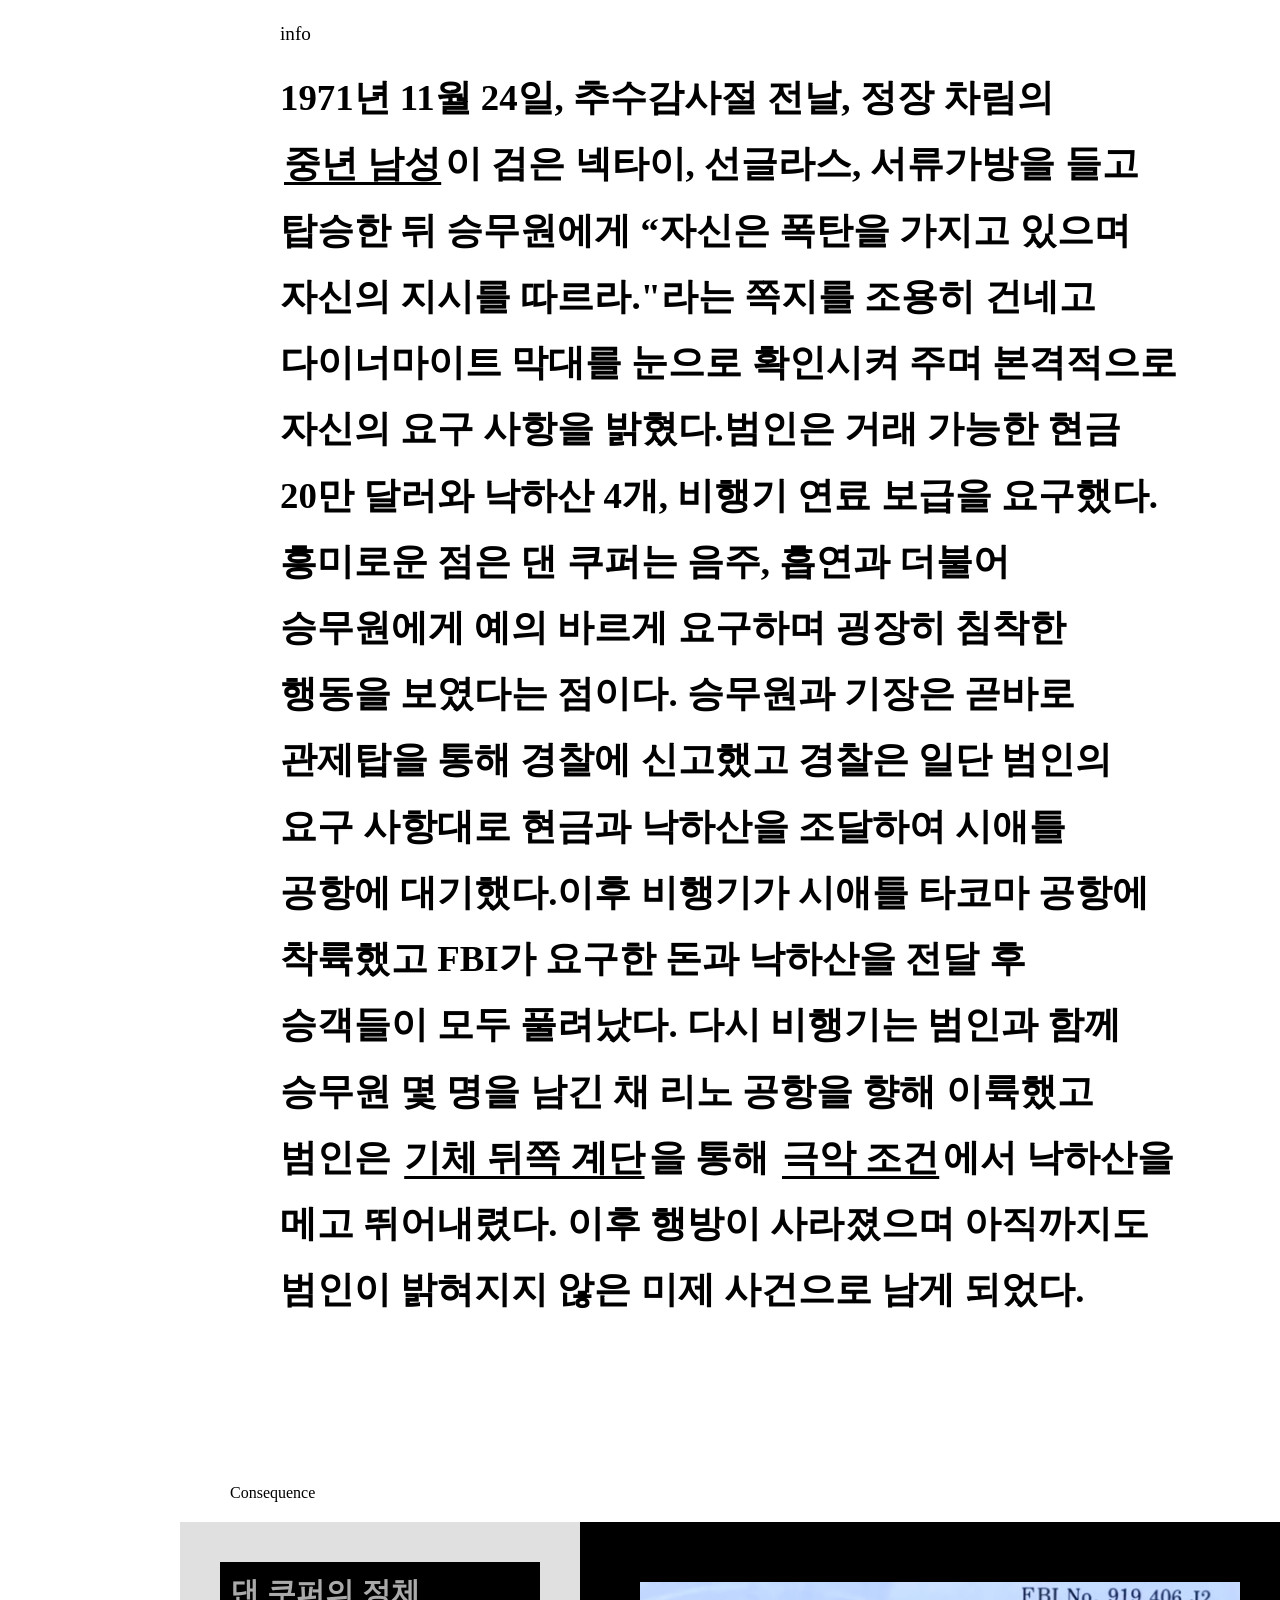
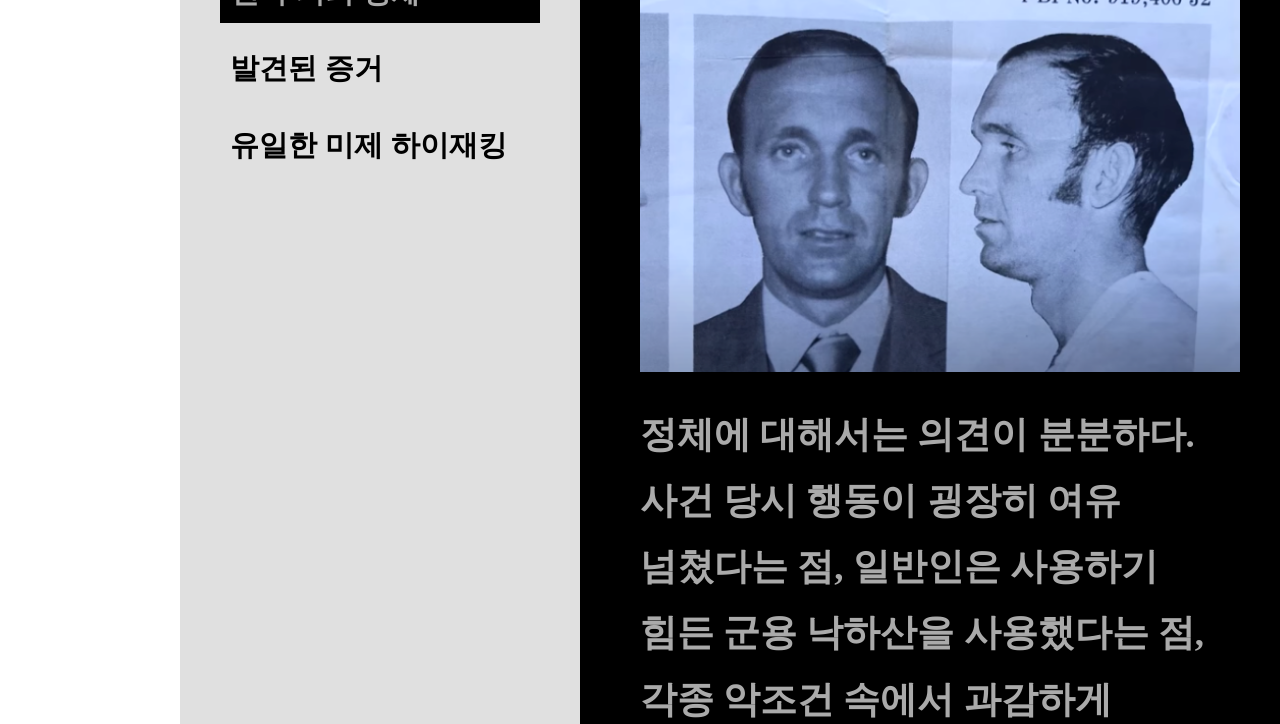
<file: dan.html>
<!DOCTYPE html>
<html>
<head>
	<meta charset="utf-8">
	<meta name="viewport" content="width=device-width, initial-scale=1">
	<link rel="stylesheet" href="./css/styles.css">
	<title></title>
</head>
<body>
	<nav class="side-nav">
        <a href="index.html" class="nav-box nav-arrow">←</a>
        <a href="#header-top" class="nav-box">Top</a>
        <a href="#outline" class="nav-box">outline</a>
        <a href="#info" class="nav-box">Info</a>
        <a href="#conseq" class="nav-box">Conseq</a>
    </nav>
    <main class="main-content">
	<header id="header-top"class="header-contents" style="background-image: url('./cooper.png');" >
		<div class="header-text">
			<h1>Dan Cooper's Case<br>November 24th, 1971<br>Northwest Orient Airlines Flight 305<br>From Portland<br>To Seattle</h1>
		</div>
	</header>
	<section id="outline">
		<div class="o-contents">
			<p class="o-title">outline</p>
			<div class="o-row">
				<h2 class="o-index">사건명</h2>
				<h2>댄 쿠퍼 사건</h2>
			</div>
			<div class="o-row">
				<h2 class="o-index">납치 항공편</h2>
				<h2>노스웨스트 항공 305편</h2>
			</div>
			<div class="o-row">
				<h2 class="o-index">출발지</h2>
				<h2>포틀랜드</h2>
			</div>
			<div class="o-row">
				<h2 class="o-index">목적지</h2>
				<h2>시애틀</h2>
			</div>
			<div class="o-row">
				<h2 class="o-index">사건 발생지</h2>
				<h2>시애틀 타코마 공항 - 리노 공항</h2>
			</div>
			<div class="o-row">
				<h2 class="o-index">범인</h2>
				<h2>댄 쿠퍼(추정)</h2>
			</div>
		</div>
	</section>
	<section id="info">
		<div class="o-contents">
			<p class="o-title">info</p>
			<div>
				<h2>1971년 11월 24일, 추수감사절 전날, 정장 차림의 <span class="hover-popup-container"><span class="txt-hover">중년 남성</span>
                <div class="preview-box">
                    <img src="./dan.webp"> <div class="preview-caption">동명이인을 수사하면서 오기된 이름으로, 사실 범인이 댄 이름은 댄 쿠퍼(Dan Cooper)였다. 범인의 실명을 포함한 신원은 밝혀지지 않았다.</div>
                </div>
                </span>이 검은 넥타이, 선글라스, 서류가방을 들고 탑승한 뒤 승무원에게 “자신은 폭탄을 가지고 있으며 자신의 지시를 따르라."라는 쪽지를 조용히 건네고 다이너마이트 막대를 눈으로 확인시켜 주며 본격적으로 자신의 요구 사항을 밝혔다.범인은 거래 가능한 현금 20만 달러와 낙하산 4개, 비행기 연료 보급을 요구했다. 흥미로운 점은 댄 쿠퍼는 음주, 흡연과 더불어 승무원에게 예의 바르게 요구하며 굉장히 침착한 행동을 보였다는 점이다. 승무원과 기장은 곧바로 관제탑을 통해 경찰에 신고했고 경찰은 일단 범인의 요구 사항대로 현금과 낙하산을 조달하여 시애틀 공항에 대기했다.이후 비행기가 시애틀 타코마 공항에 착륙했고 FBI가 요구한 돈과 낙하산을 전달 후 승객들이 모두 풀려났다. 다시 비행기는 범인과 함께 승무원 몇 명을 남긴 채 리노 공항을 향해 이륙했고 범인은 <span class="hover-popup-container"><span class="txt-hover">기체 뒤쪽 계단</span>
                <div class="preview-box">
                    <img src="./stair.png"> <div class="preview-caption">후미 계단은 객실 뒤쪽에서 지상으로 바로 내릴 수 있게 설계된 계단으로 초창기 제트 여객기 중 일부에만 달린 문이다.</div>
                </div>
                </span>을 통해 <span class="hover-popup-container"><span class="txt-hover">극악 조건</span>
                <div class="preview-box">
                    <img src="./mount.png"> <div class="preview-caption">11월 말의 추위,폭우,강풍,밤,산악 지대라는 악조건이란 악조건은 다 갖춘 상태에서 낙하했다.</div>
                </div>
                </span>에서 낙하산을 메고 뛰어내렸다. 이후 행방이 사라졌으며 아직까지도 범인이 밝혀지지 않은 미제 사건으로 남게 되었다.
                </div>
                </span>
               </h2>
			</div>
		</div>
	</section>
    </main>
    <section id="conseq" class="conseq-section">
    <p class="conseq-section-title">Consequence</p>
    
    <div class="conseq-body">
        
        <div class="conseq-menu">
            <h2 class="conseq-tab tab-1 active" onclick="changeTab(this, 'detail-1')">댄 쿠퍼의 정체</h2>
            <h2 class="conseq-tab tab-2" onclick="changeTab(this, 'detail-2')">발견된 증거</h2>
            <h2 class="conseq-tab tab-3" onclick="changeTab(this, 'detail-3')">유일한 미제 하이재킹</h2>
        </div>  
        
        <div class="conseq-content-viewport">           
            <div id="detail-1" class="conseq-detail detail-1 active">
                <img src="danphoto.png">
                <h2 class="detail-text">
                    정체에 대해서는 의견이 분분하다. 사건 당시 행동이 굉장히 여유 넘쳤다는 점, 일반인은 사용하기 힘든 군용 낙하산을 사용했다는 점, 각종 악조건 속에서 과감하게 낙하했다는 점 등 굉장히 일반스럽지 않은 특징들이 많다. 주요 용의자도 굉장히 다양한데 특히 리처드 매코이 주니어라는 미국 육군 항공준사관 출신의 인물, 로버트 랙스트로라는 전직 조종사 등 굉장히 다양했지만 결국 확실한 증거는 나오지 않았고, 당시 승객들의 증언에 따르면 얼굴이 모두 다르다고 햤다. 이렇듯 아직까지도 정체는 밝혀지지 않았다.
                </h2>
            </div>
            <div id="detail-2" class="conseq-detail detail-2">
                <img src="cash.jpeg">
                <h2 class="detail-text">
                    사건 당일 새벽부터 미국 역사상 최대의 수색 작전이 벌어졌다. 하지만 당시 어떠한 증거도 발견되지 않았고 그대로 종료되었다. 그러던 중 1980년 쿠퍼의 예상 낙하 지점에서 8세 소년이 모래 속에 묻힌 돈다발 잔해를 발견했다. 일련번호를 대조한 결과 쿠퍼가 가져간 돈의 일부인 5,800달러임이 밝혀졌다. 이후 다시 대대적인 조사를 진행했지만 다른 증거는 나오지 않았다.
                </h2>
            </div>
            <div id="detail-3" class="conseq-detail detail-3">
                <img src="icon.avif">
                <h2 class="detail-text">
                   오늘날에 이르기까지 수십 년간 현금을 제외한 어떤 단서도 나타나지 않았으며 여전히 다른 자금의 행방은 묘연하다. 신원 역시 오리무중이며 따라서 약 50년이 지난 지금도 미제사건으로 남아 있다. 특히 하이재킹 사건으로는 유일한 미제사건이기 때문에 미국에서 하이재킹, 미제사건하면 떠오르는 대표적인 아이콘이 되었다.
                </h2>
            </div>
        </div>

    </div>
</section>
<script>
function changeTab(clickedTab, detailId) {
    // 1. 왼쪽 모든 메뉴에서 검정 박스(.active) 제거
    const tabs = document.querySelectorAll('.conseq-tab');
    tabs.forEach(tab => tab.classList.remove('active'));
    
    // 2. 오른쪽 모든 설명 박스 숨기기
    const details = document.querySelectorAll('.conseq-detail');
    details.forEach(detail => detail.classList.remove('active'));
    
    // 3. 현재 클릭한 메뉴만 검정 박스 활성화
    clickedTab.classList.add('active');
    
    // 4. 현재 클릭한 메뉴와 짝꿍인 설명 박스 켜기
    const targetDetail = document.getElementById(detailId);
    if (targetDetail) {
        targetDetail.classList.add('active');
    }
}
</script>
</body>
</html>
</file>
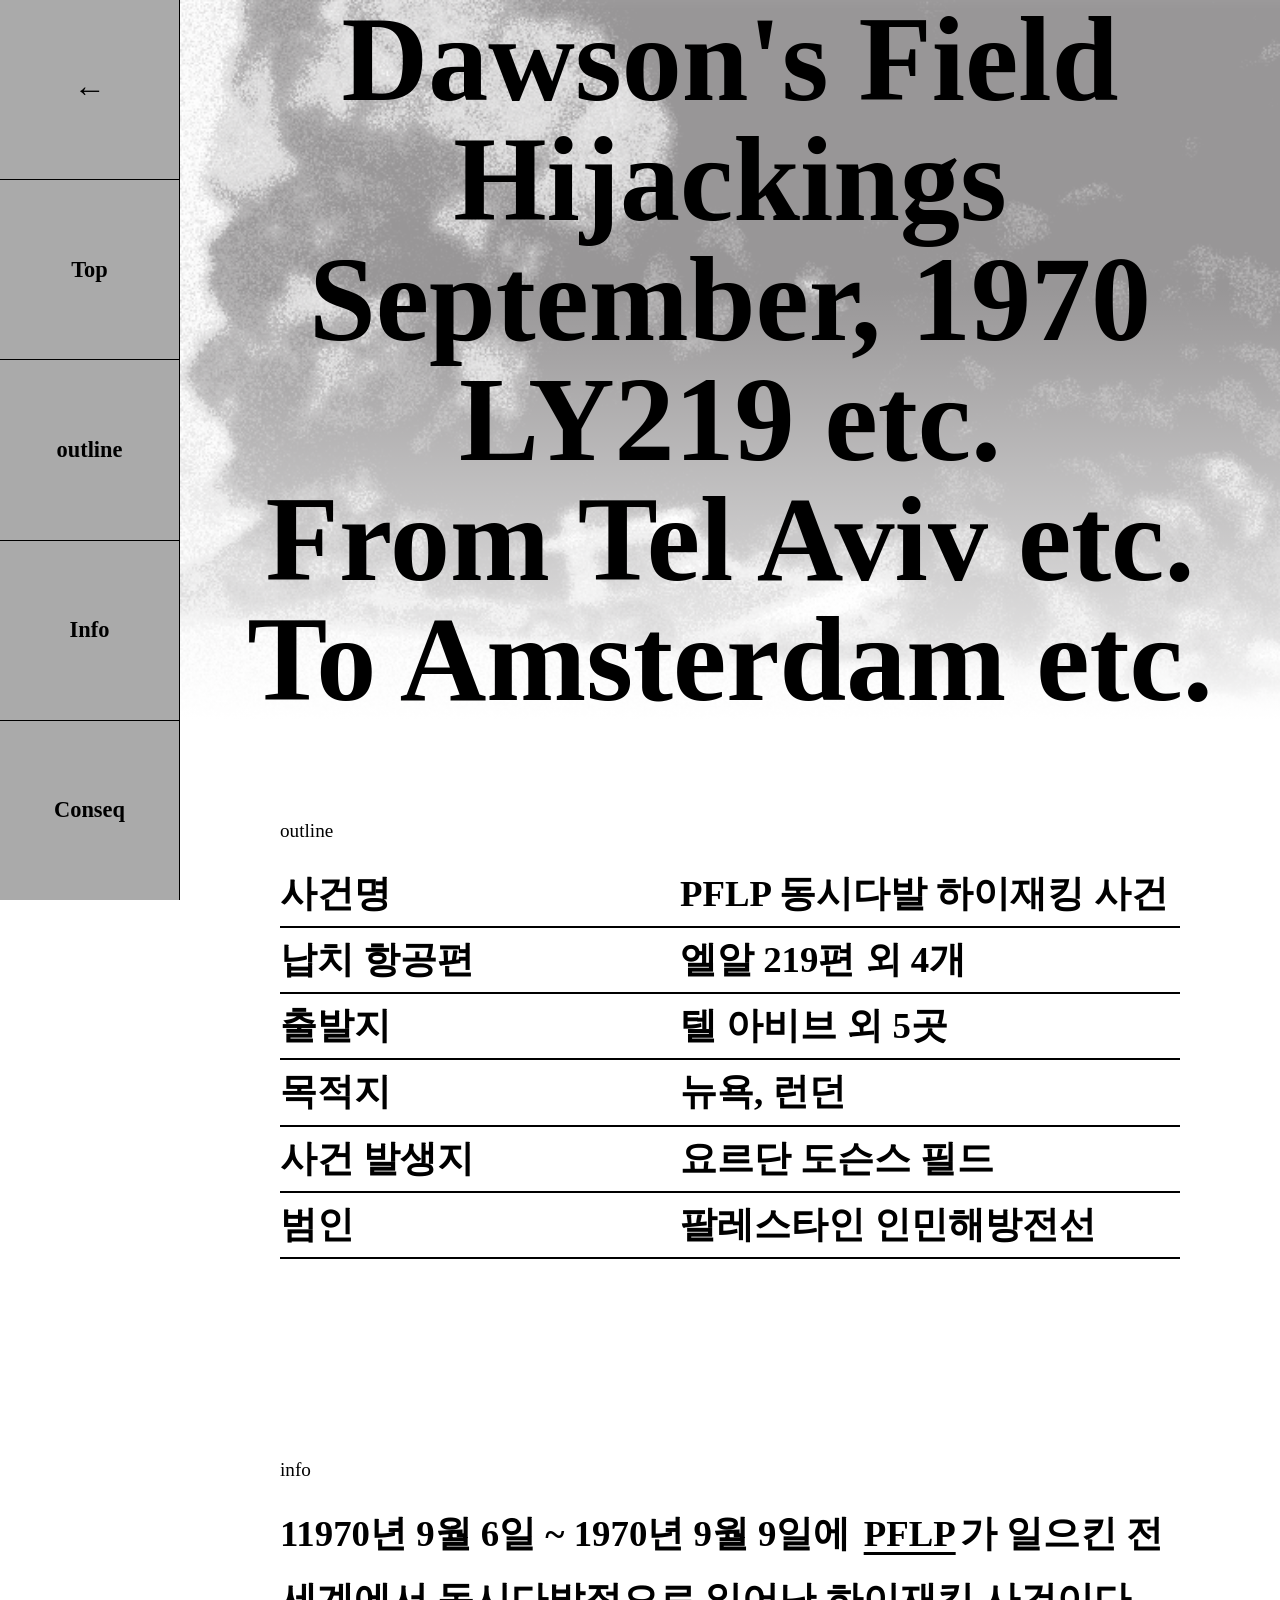
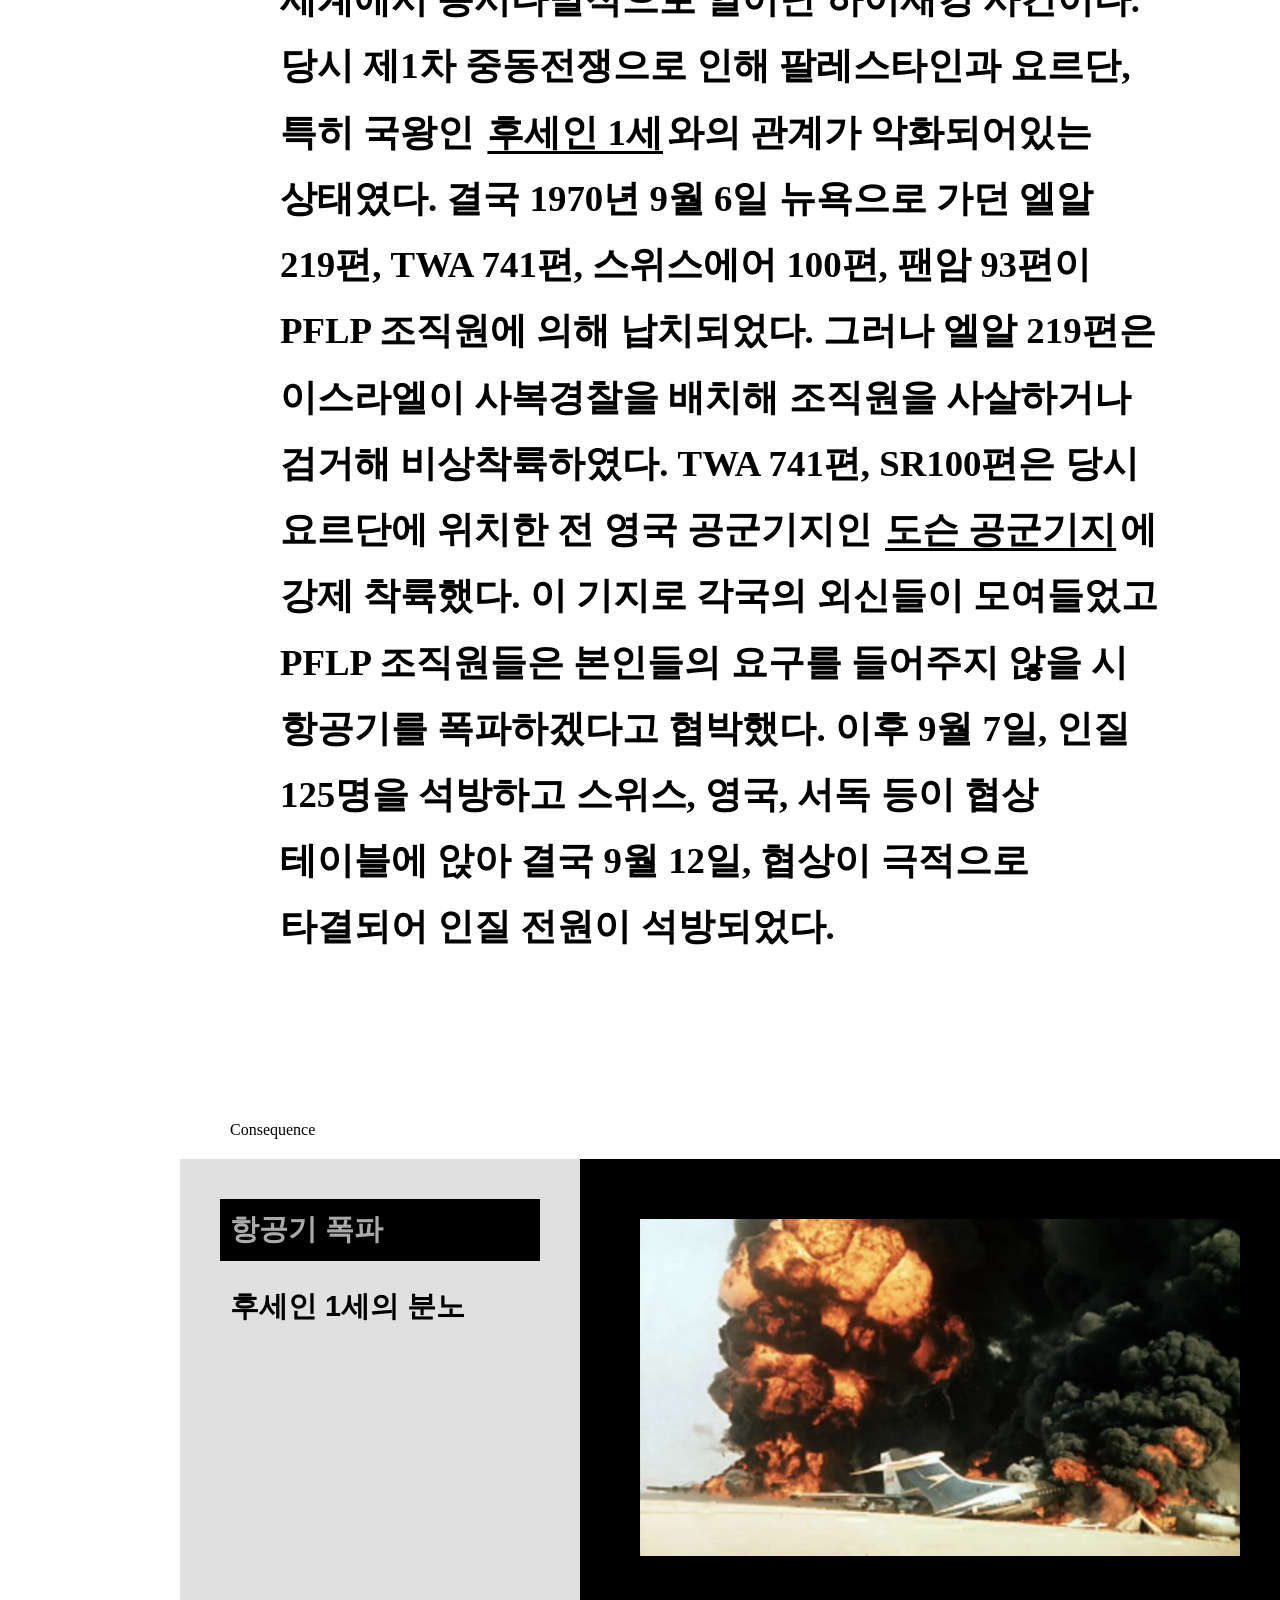
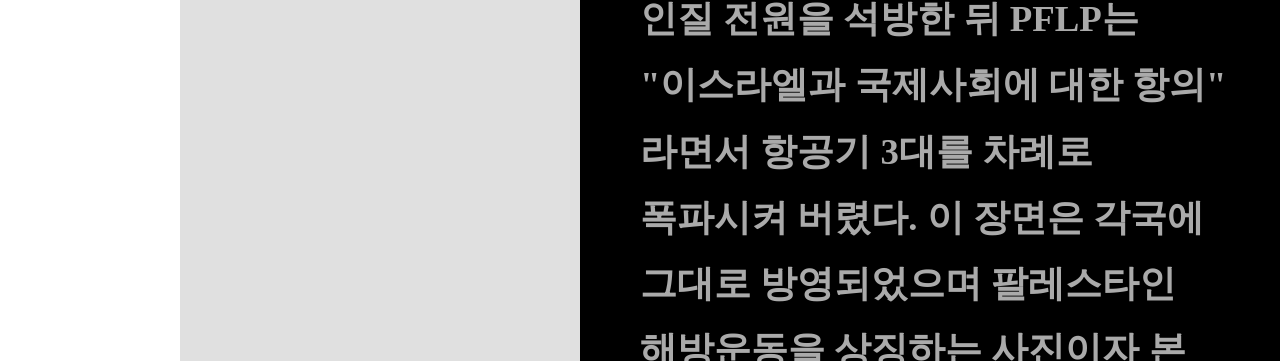
<file: dawson.html>
<!DOCTYPE html>
<html>
<head>
	<meta charset="utf-8">
	<meta name="viewport" content="width=device-width, initial-scale=1">
	<link rel="stylesheet" href="./css/styles.css">
	<title></title>
</head>
<body>
	<nav class="side-nav">
        <a href="index.html" class="nav-box nav-arrow">←</a>
        <a href="#header-top" class="nav-box">Top</a>
        <a href="#outline" class="nav-box">outline</a>
        <a href="#info" class="nav-box">Info</a>
        <a href="#conseq" class="nav-box">Conseq</a>
    </nav>
    <main class="main-content">
	<header id="header-top"class="header-contents" style="background-image: url('./dawsons.png');" >
		<div class="header-text">
			<h1>Dawson's Field Hijackings<br>September, 1970<br> LY219 etc.<br>From Tel Aviv etc.<br>To Amsterdam etc.</h1>
		</div>
	</header>
	<section id="outline">
		<div class="o-contents">
			<p class="o-title">outline</p>
			<div class="o-row">
				<h2 class="o-index">사건명</h2>
				<h2>PFLP 동시다발 하이재킹 사건</h2>
			</div>
			<div class="o-row">
				<h2 class="o-index">납치 항공편</h2>
				<h2>엘알 219편 외 4개</h2>
			</div>
			<div class="o-row">
				<h2 class="o-index">출발지</h2>
				<h2>텔 아비브 외 5곳</h2>
			</div>
			<div class="o-row">
				<h2 class="o-index">목적지</h2>
				<h2>뉴욕, 런던</h2>
			</div>
			<div class="o-row">
				<h2 class="o-index">사건 발생지</h2>
				<h2>요르단 도슨스 필드</h2>
			</div>
			<div class="o-row">
				<h2 class="o-index">범인</h2>
				<h2>팔레스타인 인민해방전선</h2>
			</div>
		</div>
	</section>
	<section id="info">
		<div class="o-contents">
			<p class="o-title">info</p>
			<div>
				<h2>11970년 9월 6일 ~ 1970년 9월 9일에 <span class="hover-popup-container"><span class="txt-hover">PFLP</span> 
                    <div class="preview-box">
                    <img src="./pflp.jpeg"> <div class="preview-caption">팔레스타인의 공산주의 정당이자 무장단체이다.</div>
                </div></span>가 일으킨 전 세계에서 동시다발적으로 일어난 하이재킹 사건이다. 당시 제1차 중동전쟁으로 인해 팔레스타인과 요르단, 특히 국왕인 <span class="hover-popup-container"><span class="txt-hover">후세인 1세</span>
                <div class="preview-box">
                    <img src="./hussein.webp"> <div class="preview-caption">요르단의 제3대 국왕이며 PFLP의 각종 범죄를 제지했다.</div>
                </div></span>와의 관계가 악화되어있는 상태였다. 결국 1970년 9월 6일 뉴욕으로 가던 엘알 219편, TWA 741편, 스위스에어 100편, 팬암 93편이 PFLP 조직원에 의해 납치되었다. 그러나 엘알 219편은 이스라엘이 사복경찰을 배치해 조직원을 사살하거나 검거해 비상착륙하였다. TWA 741편, SR100편은 당시 요르단에 위치한 전 영국 공군기지인 <span class="hover-popup-container"><span class="txt-hover">도슨 공군기지</span>
                <div class="preview-box">
                	<img src="./parking.webp"> <div class="preview-caption">혁명공항이라는 명칭으로 불리며, 영국군이 철수하고 PFLP가 무단 접수해 기지로 활용하고 있었다.</div></div></span>에 강제 착륙했다. 이 기지로 각국의 외신들이 모여들었고 PFLP 조직원들은 본인들의 요구를 들어주지 않을 시 항공기를 폭파하겠다고 협박했다. 이후 9월 7일, 인질 125명을 석방하고 스위스, 영국, 서독 등이 협상 테이블에 앉아 결국 9월 12일, 협상이 극적으로 타결되어 인질 전원이 석방되었다.
				</h2>
			</div>
		</div>
	</section>
    </main>
    <section id="conseq" class="conseq-section">
    <p class="conseq-section-title">Consequence</p>
    
    <div class="conseq-body">
        
        <div class="conseq-menu">
            <h2 class="conseq-tab tab-1 active" onclick="changeTab(this, 'detail-1')">항공기 폭파</h2>
            <h2 class="conseq-tab tab-2" onclick="changeTab(this, 'detail-2')">후세인 1세의 분노</h2>
        </div>  
        
        <div class="conseq-content-viewport">           
            <div id="detail-1" class="conseq-detail detail-1 active">
                <img src="bomb.webp">
                <h2 class="detail-text">
                    인질 전원을 석방한 뒤 PFLP는 "이스라엘과 국제사회에 대한 항의" 라면서 항공기 3대를 차례로 폭파시켜 버렸다. 이 장면은 각국에 그대로 방영되었으며 팔레스타인 해방운동을 상징하는 사진이자 본 사건을 상징하는 사진으로 남아있다.
                </h2>
            </div>
            <div id="detail-2" class="conseq-detail detail-2">
                <img src="black9.webp">
                <h2 class="detail-text">
                    이 사건에 분노한 후세인 1세는 보복을 위해 전국에 계엄령을 선포하고 팔레스타인 해방 기구를 공격한다. 이는 검은 9월이라는 명칭의 전쟁으로 이어진다. 이후 끝내 요르단에게 패배하지만 이후 팔레스타인 해방 기구는 복수를 다짐해 연쇄 테러를 자행한다.
                </h2>
            </div>
        </div>

    </div>
</section>
<script>
function changeTab(clickedTab, detailId) {
    // 1. 왼쪽 모든 메뉴에서 검정 박스(.active) 제거
    const tabs = document.querySelectorAll('.conseq-tab');
    tabs.forEach(tab => tab.classList.remove('active'));
    
    // 2. 오른쪽 모든 설명 박스 숨기기
    const details = document.querySelectorAll('.conseq-detail');
    details.forEach(detail => detail.classList.remove('active'));
    
    // 3. 현재 클릭한 메뉴만 검정 박스 활성화
    clickedTab.classList.add('active');
    
    // 4. 현재 클릭한 메뉴와 짝꿍인 설명 박스 켜기
    const targetDetail = document.getElementById(detailId);
    if (targetDetail) {
        targetDetail.classList.add('active');
    }
}
</script>
</body>
</html>
</file>
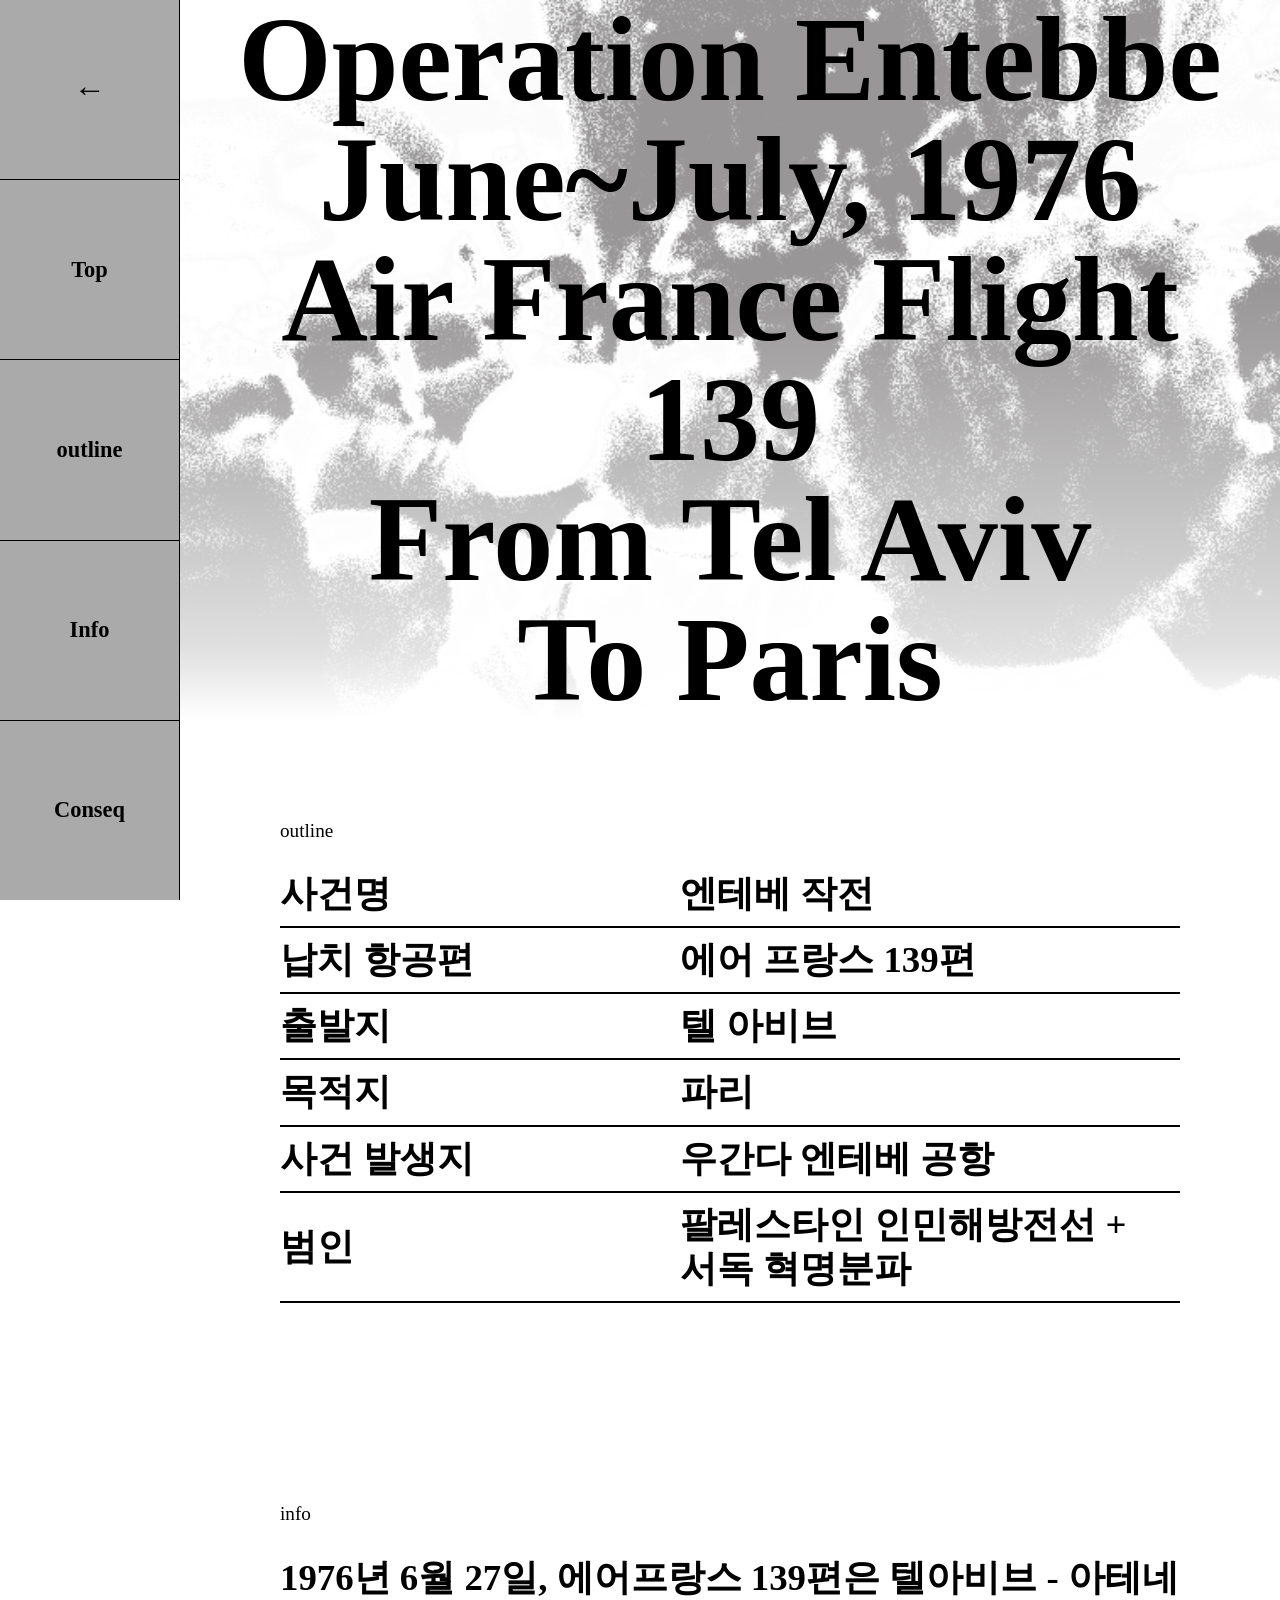
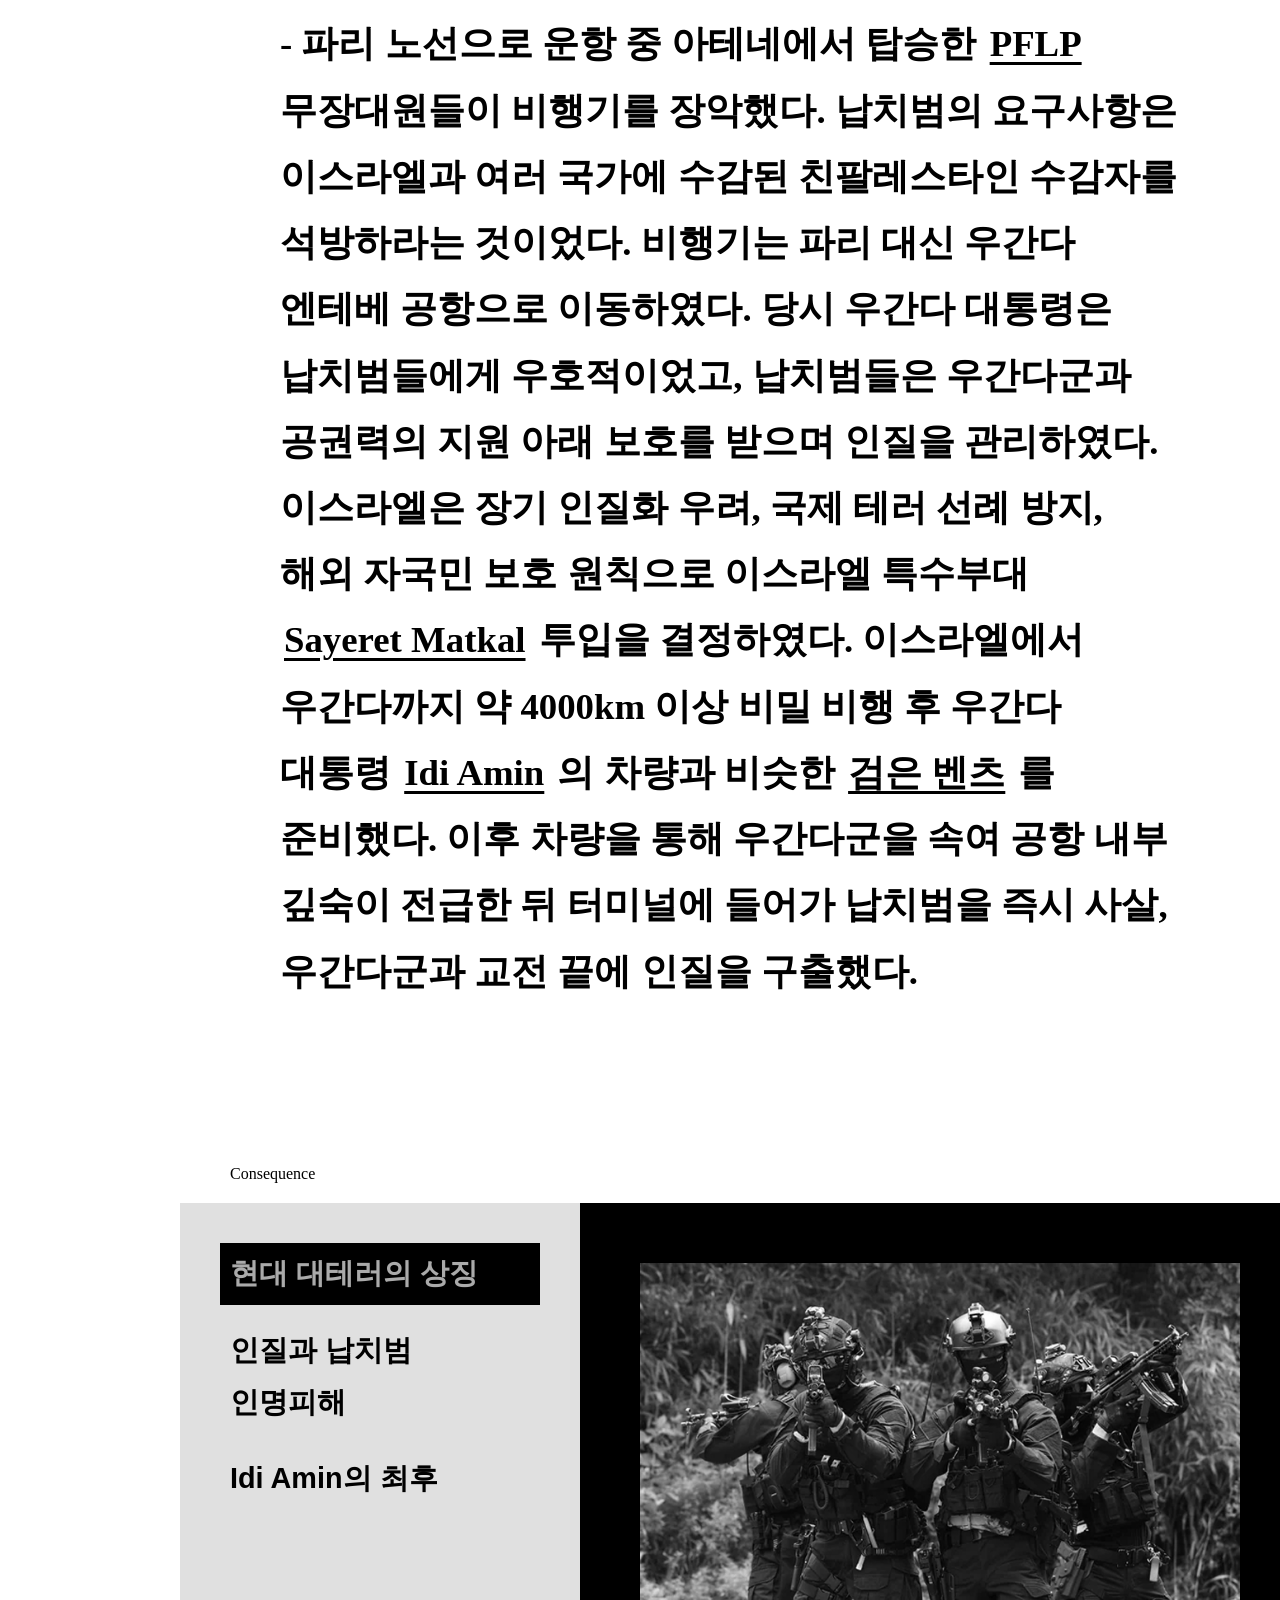
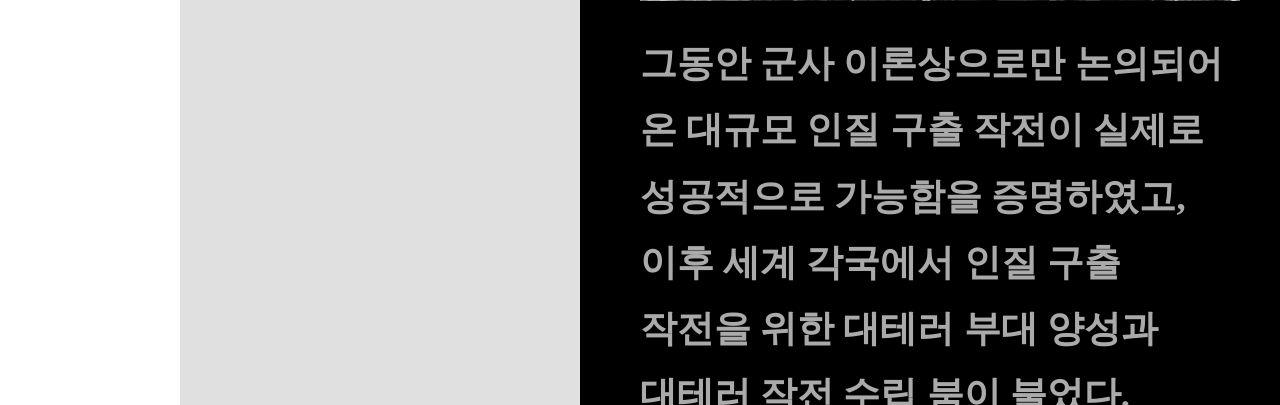
<file: entebbe.html>
<!DOCTYPE html>
<html>
<head>
	<meta charset="utf-8">
	<meta name="viewport" content="width=device-width, initial-scale=1">
	<link rel="stylesheet" href="./css/styles.css">
	<title></title>
</head>
<body>
	<nav class="side-nav">
        <a href="index.html" class="nav-box nav-arrow">←</a>
        <a href="#header-top" class="nav-box">Top</a>
        <a href="#outline" class="nav-box">outline</a>
        <a href="#info" class="nav-box">Info</a>
        <a href="#conseq" class="nav-box">Conseq</a>
    </nav>
    <main class="main-content">
	<header id="header-top"class="header-contents" style="background-image: url('./entebbe_bg.png');" >
		<div class="header-text">
			<h1>Operation Entebbe<br>June~July, 1976<br>Air France Flight 139<br>From Tel Aviv<br>To Paris</h1>
		</div>
	</header>
	<section id="outline">
		<div class="o-contents">
			<p class="o-title">outline</p>
			<div class="o-row">
				<h2 class="o-index">사건명</h2>
				<h2>엔테베 작전</h2>
			</div>
			<div class="o-row">
				<h2 class="o-index">납치 항공편</h2>
				<h2>에어 프랑스 139편</h2>
			</div>
			<div class="o-row">
				<h2 class="o-index">출발지</h2>
				<h2>텔 아비브</h2>
			</div>
			<div class="o-row">
				<h2 class="o-index">목적지</h2>
				<h2>파리</h2>
			</div>
			<div class="o-row">
				<h2 class="o-index">사건 발생지</h2>
				<h2>우간다 엔테베 공항</h2>
			</div>
			<div class="o-row">
				<h2 class="o-index">범인</h2>
				<h2>팔레스타인 인민해방전선 + 서독 혁명분파</h2>
			</div>
		</div>
	</section>
	<section id="info">
		<div class="o-contents">
			<p class="o-title">info</p>
			<div>
				<h2>1976년 6월 27일, 에어프랑스 139편은 텔아비브 - 아테네 - 파리 노선으로 운항 중 아테네에서 탑승한 <span class="hover-popup-container"><span class="txt-hover">PFLP</span> 
                    <div class="preview-box">
                    <img src="./pflp.jpeg"> <div class="preview-caption">팔레스타인의 공산주의 정당이자 무장단체이다.</div>
                </div></span>무장대원들이 비행기를 장악했다.
				납치범의 요구사항은 이스라엘과 여러 국가에 수감된 친팔레스타인 수감자를 
				석방하라는 것이었다. 비행기는 파리 대신 우간다 엔테베 공항으로 이동하였다. 
				당시 우간다 대통령은 납치범들에게 우호적이었고, 납치범들은 우간다군과 
				공권력의 지원 아래 보호를 받으며 인질을 관리하였다.
				이스라엘은 장기 인질화 우려, 국제 테러 선례 방지, 해외 자국민 보호 원칙으로 
				이스라엘 특수부대 <span class="hover-popup-container"><span class="txt-hover">Sayeret Matkal</span>
                <div class="preview-box">
                    <img src="./Sayeret Matkal.jpeg"> <div class="preview-caption">이스라엘 군사정보국 아만 소속 직할 특수작전부대이다.</div>
                </div></span> 투입을 결정하였다. 
				이스라엘에서 우간다까지 약 4000km 이상 비밀 비행 후 우간다 대통령 
				<span class="hover-popup-container"><span class="txt-hover">Idi Amin</span>
                <div class="preview-box">
                    <img src="./idi.jpeg"> <div class="preview-caption">우간다의 제3대 대통령으로 아프리카 역사상 최악의 독재자로 꼽히는 자이다</div>
                </div></span>
                의 차량과 비슷한 <span class="hover-popup-container"><span class="txt-hover">검은 벤츠</span>
                <div class="preview-box">
                    <img src="./benz.png"> <div class="preview-caption">메르세데스 벤츠 220D(W115) 차량이었으며 부대원 중 한명은 Idi Amin의 
                    정복을 입고 위장했다.</div>
                </div>
                </span>
                를 준비했다. 이후 차량을 통해 우간다군을 
				속여 공항 내부 깊숙이 전급한 뒤 터미널에 들어가 납치범을 즉시 사살, 우간다군과 교전 끝에 인질을 구출했다.</h2>
			</div>
		</div>
	</section>
    </main>
    <section id="conseq" class="conseq-section">
    <p class="conseq-section-title">Consequence</p>
    
    <div class="conseq-body">
        
        <div class="conseq-menu">
            <h2 class="conseq-tab tab-1 active" onclick="changeTab(this, 'detail-1')">현대 대테러의 상징</h2>
            <h2 class="conseq-tab tab-2" onclick="changeTab(this, 'detail-2')">인질과 납치범 인명피해</h2>
            <h2 class="conseq-tab tab-3" onclick="changeTab(this, 'detail-3')">Idi Amin의 최후</h2>
        </div>  
        
        <div class="conseq-content-viewport">           
            <div id="detail-1" class="conseq-detail detail-1 active">
                <img src="terror.png" alt="특수부대 이미지">
                <h2 class="detail-text">
                    그동안 군사 이론상으로만 논의되어 온 대규모 인질 구출 작전이 실제로 성공적으로 가능함을 증명하였고, 
                    이후 세계 각국에서 인질 구출 작전을 위한 대테러 부대 양성과 대테러 작전 수립 붐이 불었다. 
                    '엔테베 작전'이라는 단어 자체가 기습적인 군사작전을 가리키는 관용구로 사용되고 있을 정도다.
                </h2>
            </div>
            <div id="detail-2" class="conseq-detail detail-2">
                <img src="death.jpg">
                <h2 class="detail-text">
                    작전 과정에서 무장 납치범 7명 전원과 우간다군 수십 명이 사살되었다. 이스라엘 특수부대 측에서는 
                    현장 지휘관이었던 요나탄 네타냐후 중령이 전사하였으며, 인질 중 3명이 교전 중 오인 사격 등으로 안타깝게 사망하였다.
                </h2>
            </div>
            <div id="detail-3" class="conseq-detail detail-3">
                <img src="idi.png">
                <h2 class="detail-text">
                    이 사건으로 우간다 대통령 이디 아민의 국제적 위신은 완전히 추락하였다. 자국 공항이 타국 특수부대에 
                    의해 무력으로 뚫린 무능함이 천하에 드러났고, 이는 이후 그가 독재 정권의 몰락을 맞이하고 망명길에 오르는 결정적인 계기 중 하나가 되었다.
                </h2>
            </div>
        </div>

    </div>
</section>
<script>
function changeTab(clickedTab, detailId) {
    // 1. 왼쪽 모든 메뉴에서 검정 박스(.active) 제거
    const tabs = document.querySelectorAll('.conseq-tab');
    tabs.forEach(tab => tab.classList.remove('active'));
    
    // 2. 오른쪽 모든 설명 박스 숨기기
    const details = document.querySelectorAll('.conseq-detail');
    details.forEach(detail => detail.classList.remove('active'));
    
    // 3. 현재 클릭한 메뉴만 검정 박스 활성화
    clickedTab.classList.add('active');
    
    // 4. 현재 클릭한 메뉴와 짝꿍인 설명 박스 켜기
    const targetDetail = document.getElementById(detailId);
    if (targetDetail) {
        targetDetail.classList.add('active');
    }
}
</script>
</body>
</html>
</file>
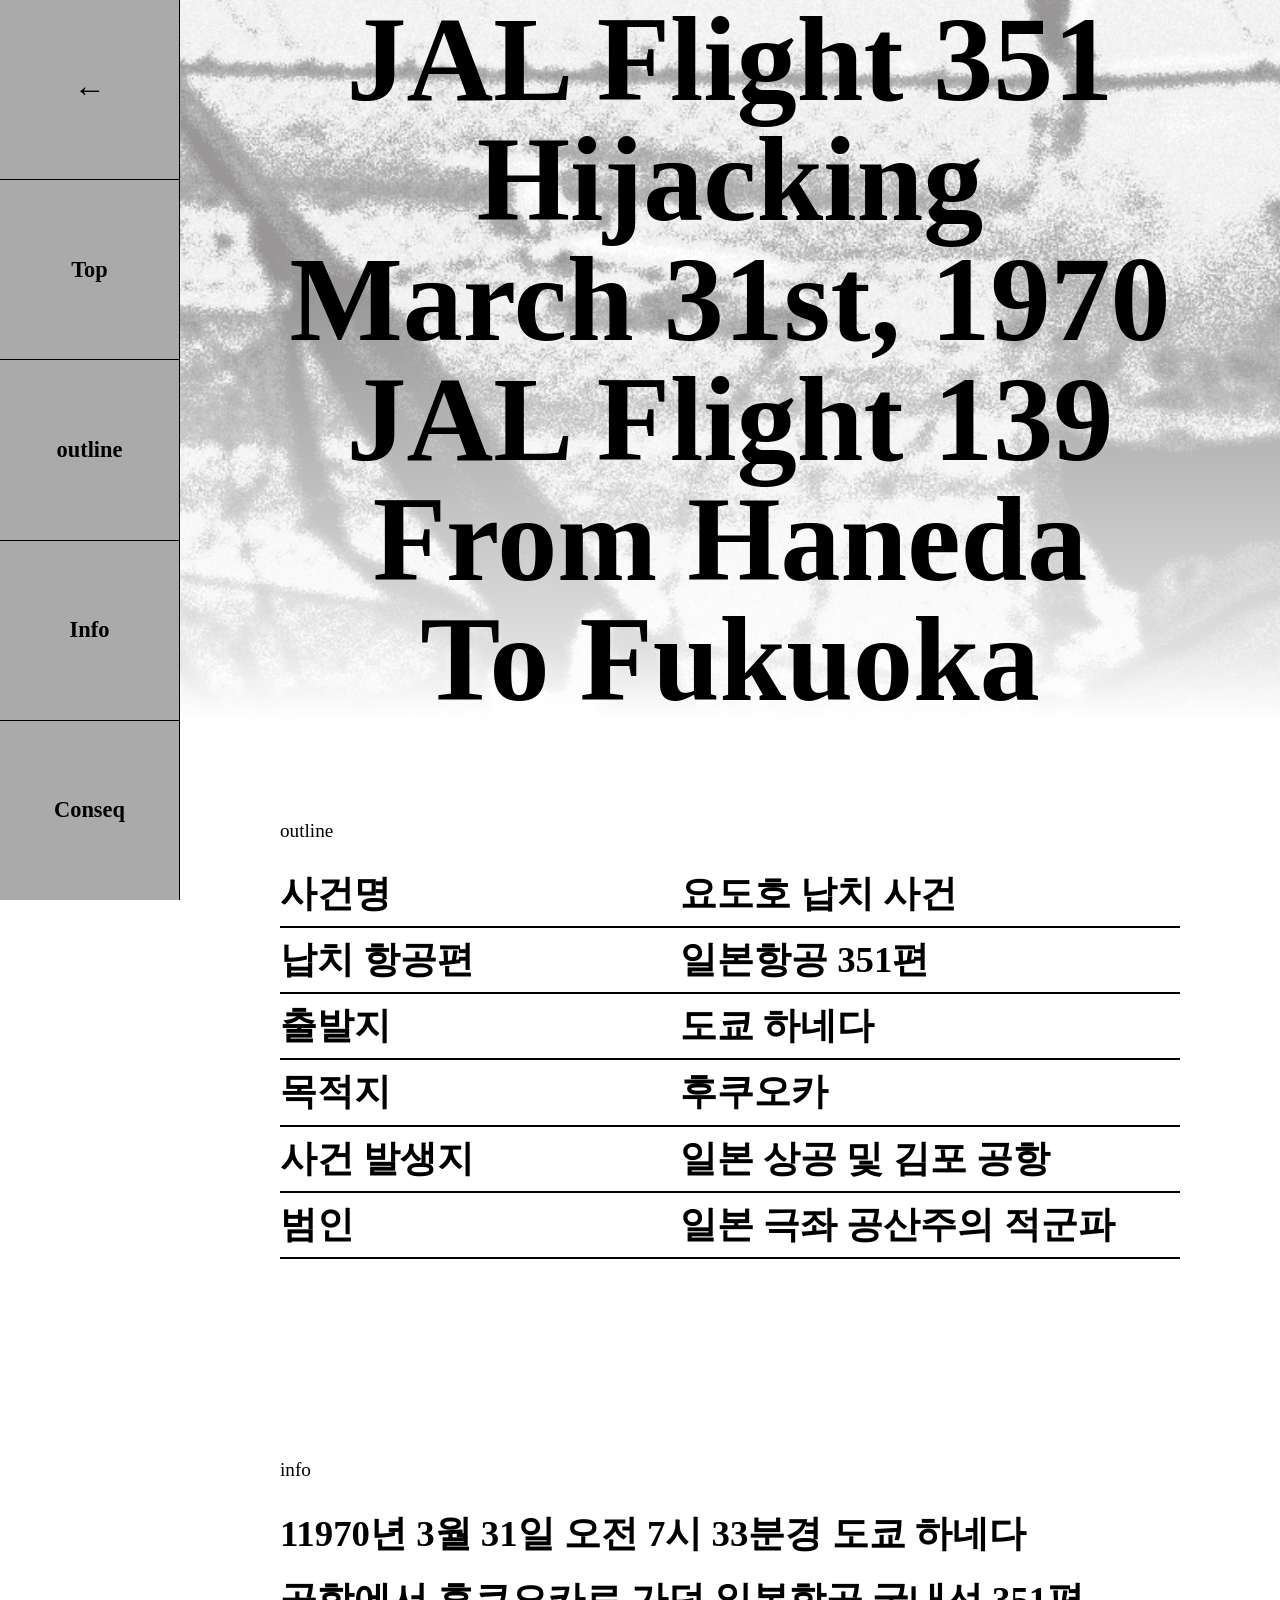
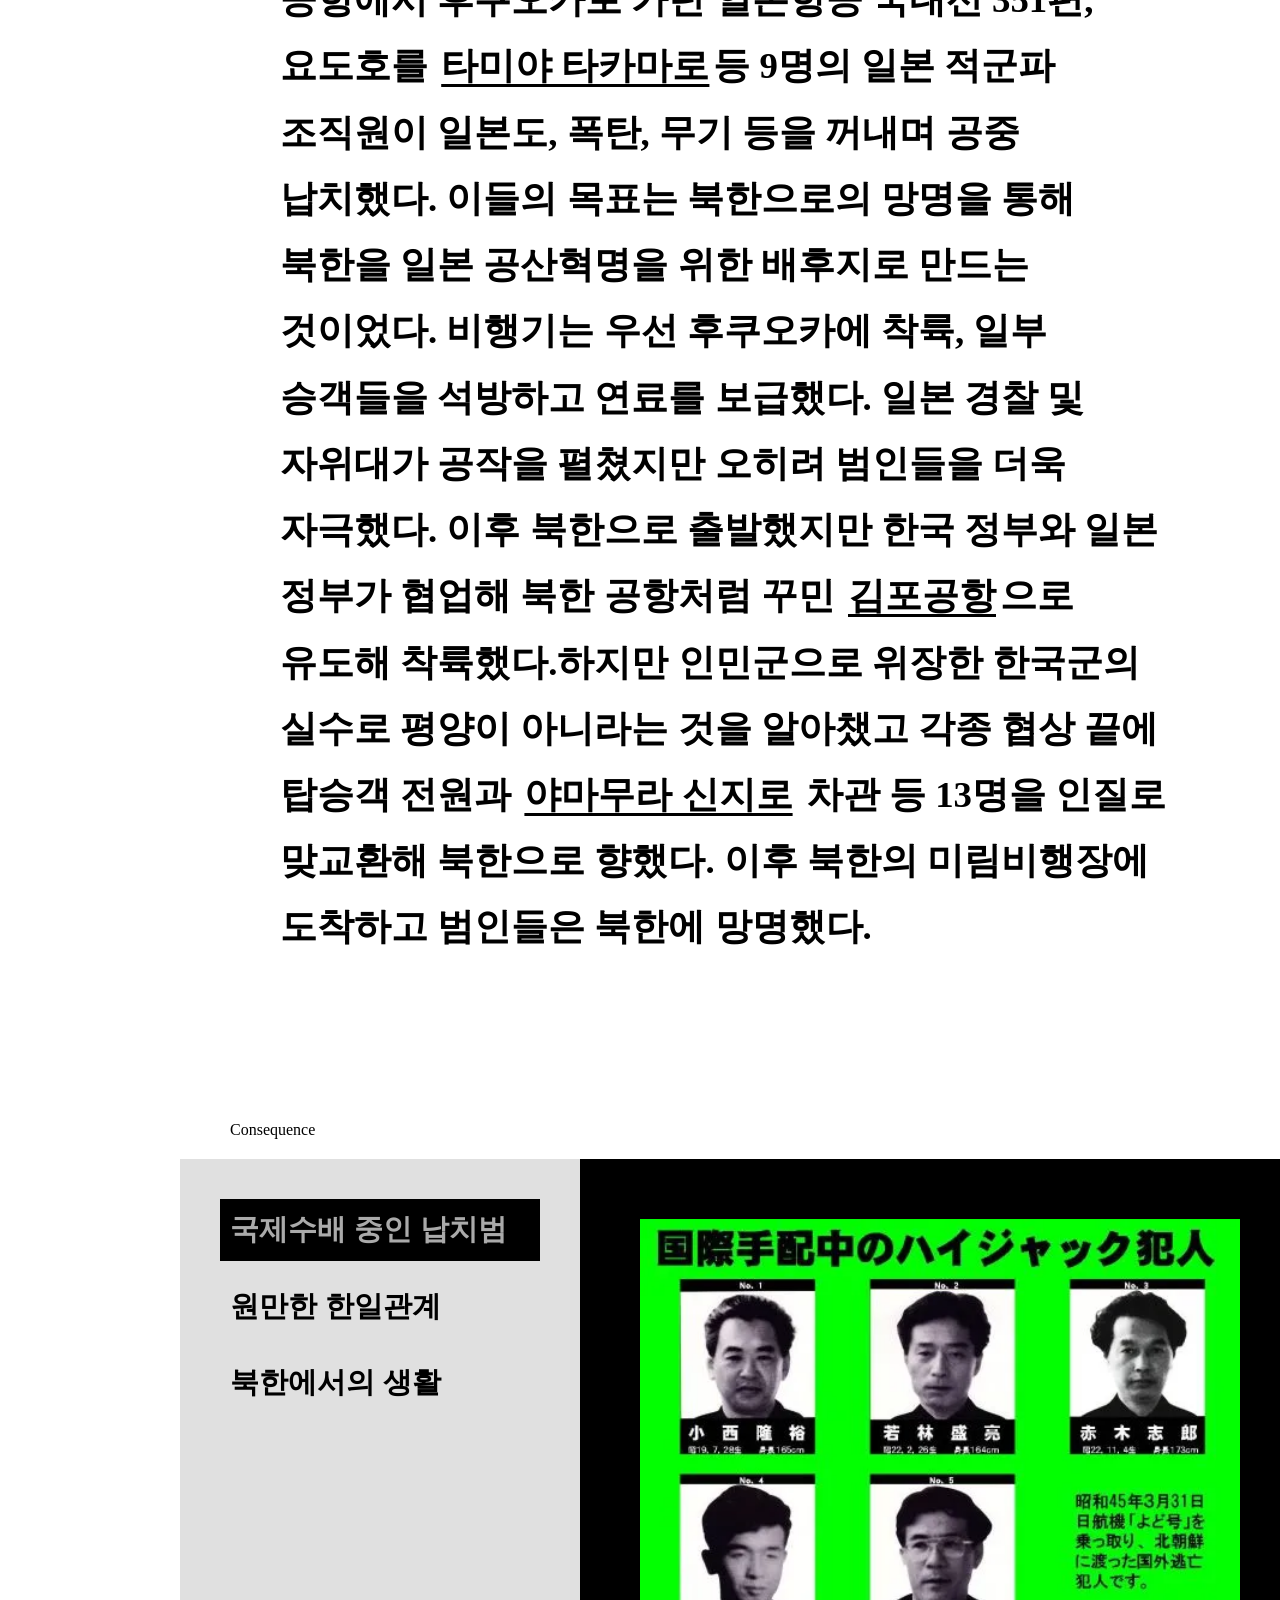
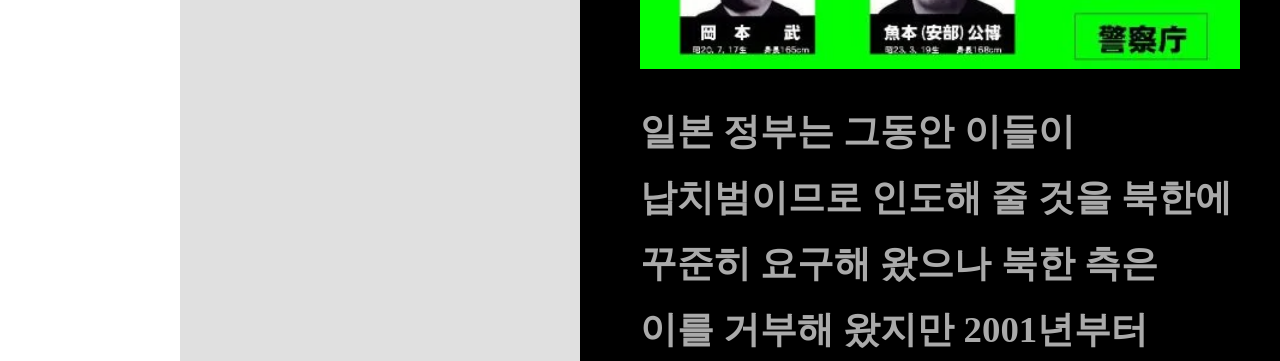
<file: yodoho.html>
<!DOCTYPE html>
<html>
<head>
	<meta charset="utf-8">
	<meta name="viewport" content="width=device-width, initial-scale=1">
	<link rel="stylesheet" href="./css/styles.css">
	<title></title>
</head>
<body>
	<nav class="side-nav">
        <a href="index.html" class="nav-box nav-arrow">←</a>
        <a href="#header-top" class="nav-box">Top</a>
        <a href="#outline" class="nav-box">outline</a>
        <a href="#info" class="nav-box">Info</a>
        <a href="#conseq" class="nav-box">Conseq</a>
    </nav>
    <main class="main-content">
	<header id="header-top"class="header-contents" style="background-image: url('./yodoho.png');" >
		<div class="header-text">
			<h1>JAL Flight 351 Hijacking<br>March 31st, 1970<br>JAL Flight 139<br>From Haneda<br>To Fukuoka</h1>
		</div>
	</header>
	<section id="outline">
		<div class="o-contents">
			<p class="o-title">outline</p>
			<div class="o-row">
				<h2 class="o-index">사건명</h2>
				<h2>요도호 납치 사건</h2>
			</div>
			<div class="o-row">
				<h2 class="o-index">납치 항공편</h2>
				<h2>일본항공 351편</h2>
			</div>
			<div class="o-row">
				<h2 class="o-index">출발지</h2>
				<h2>도쿄 하네다</h2>
			</div>
			<div class="o-row">
				<h2 class="o-index">목적지</h2>
				<h2>후쿠오카</h2>
			</div>
			<div class="o-row">
				<h2 class="o-index">사건 발생지</h2>
				<h2>일본 상공 및 김포 공항</h2>
			</div>
			<div class="o-row">
				<h2 class="o-index">범인</h2>
				<h2>일본 극좌 공산주의 적군파</h2>
			</div>
		</div>
	</section>
	<section id="info">
		<div class="o-contents">
			<p class="o-title">info</p>
			<div>
				<h2>11970년 3월 31일 오전 7시 33분경 도쿄 하네다 공항에서 후쿠오카로 가던 일본항공 국내선 351편, 요도호를 <span class="hover-popup-container"><span class="txt-hover">타미야 타카마로</span> 
                    <div class="preview-box">
                    <img src="./tamiya.webp"> <div class="preview-caption">적군파의 주동자로 '마로'라는 별명으로 불렸다. 승객들에게 유일하게 자신의 성을 밝혔다.</div>
                </div></span>등 9명의 일본 적군파 조직원이 일본도, 폭탄, 무기 등을 꺼내며 공중 납치했다. 이들의 목표는 북한으로의 망명을 통해 북한을 일본 공산혁명을 위한 배후지로 만드는 것이었다. 비행기는 우선 후쿠오카에 착륙, 일부 승객들을 석방하고 연료를 보급했다. 일본 경찰 및 자위대가 공작을 펼쳤지만 오히려 범인들을 더욱 자극했다. 이후 북한으로 출발했지만 한국 정부와 일본 정부가 협업해 북한 공항처럼 꾸민 <span class="hover-popup-container"><span class="txt-hover">김포공항</span> 
                    <div class="preview-box">
                    <img src="./gimpo.jpg"> <div class="preview-caption">김포공항의 태극기를 내리고 인공기를 올리거나 '환영 평양 도착'같은 플랜카드까지 걸었다.</div>
                </div></span>으로 유도해 착륙했다.하지만 인민군으로 위장한 한국군의 실수로 평양이 아니라는 것을 알아챘고 각종 협상 끝에 탑승객 전원과 <span class="hover-popup-container"><span class="txt-hover">야마무라 신지로</span> 
                    <div class="preview-box">
                    <img src="./sinziro.webp"> <div class="preview-caption">당시 인질 승객 전원 석방 대신 본인이 직접 인질이 되겠다고 설득하며 국민적 영웅으로 칭송되었다.</div></div></span> 차관 등 13명을 인질로 맞교환해 북한으로 향했다. 이후 북한의 미림비행장에 도착하고 범인들은 북한에 망명했다. </h2>
			</div>
		</div>
	</section>
    </main>
    <section id="conseq" class="conseq-section">
    <p class="conseq-section-title">Consequence</p>
    
    <div class="conseq-body">
        
        <div class="conseq-menu">
            <h2 class="conseq-tab tab-1 active" onclick="changeTab(this, 'detail-1')">국제수배 중인 납치범</h2>
            <h2 class="conseq-tab tab-2" onclick="changeTab(this, 'detail-2')">원만한 한일관계</h2>
            <h2 class="conseq-tab tab-3" onclick="changeTab(this, 'detail-3')">북한에서의 생활</h2>
        </div>  
        
        <div class="conseq-content-viewport">           
            <div id="detail-1" class="conseq-detail detail-1 active">
                <img src="criminal.webp" alt="특수부대 이미지">
                <h2 class="detail-text">
                    일본 정부는 그동안 이들이 납치범이므로 인도해 줄 것을 북한에 꾸준히 요구해 왔으나 북한 측은 이를 거부해 왔지만 2001년부터 북한은 요도호 납치범 가족의 귀국을 허용하여 몇 차례 귀국이 이루어졌으며 2004년 7월 북한은 요도호 문제는 일본 정부 측과 이전의 적군파 구성원들 사이의 문제라며 납치범을 일본으로 보낼 수 있다고 밝혔다. 실제 납치에 가담한 테러범들로 생존한 이들은 2024년까지 북한 내에 생존중이거나 일본에서 수배중이다.
                </h2>
            </div>
            <div id="detail-2" class="conseq-detail detail-2">
                <img src="relation.jpeg">
                <h2 class="detail-text">
                    테러범들이 김포공항에 도착했을 때 일본에서는 우려가 많았지만 한국은 간단한 방법으로 테러범을 속이려 들었고 그것이 먹히지 않았을 때도 무차별 무력진압이라는 카드를 꺼내지도 않았다. 결국 일본 측이 우려하던 일은 벌어지지 않았고 승무원을 제외한 인질 전원이 한국에서 풀려나게 되어 이것이 일본 측의 호감을 샀다. 이 점은 이후 한일간 외교 교섭에서도 한국 측에 유리하게 작용되었다고 한다.
                </h2>
            </div>
            <div id="detail-3" class="conseq-detail detail-3">
                <img src="now.jpg">
                <h2 class="detail-text">
                    김일성 정권은 자신들에게 자진 망명해온 이들을 "세계 혁명을 추진하는 동지"로 추켜세우며 대대적으로 환대했다. 이후 북한에서 생활하며 자녀를 낳거나 북한을 찬양하는 글을 X에 올리는 등 자발적으로 의거월북한 인사들이기 때문에 호의호식하며 사는 것처럼 보인다.
                </h2>
            </div>
        </div>

    </div>
</section>
<script>
function changeTab(clickedTab, detailId) {
    // 1. 왼쪽 모든 메뉴에서 검정 박스(.active) 제거
    const tabs = document.querySelectorAll('.conseq-tab');
    tabs.forEach(tab => tab.classList.remove('active'));
    
    // 2. 오른쪽 모든 설명 박스 숨기기
    const details = document.querySelectorAll('.conseq-detail');
    details.forEach(detail => detail.classList.remove('active'));
    
    // 3. 현재 클릭한 메뉴만 검정 박스 활성화
    clickedTab.classList.add('active');
    
    // 4. 현재 클릭한 메뉴와 짝꿍인 설명 박스 켜기
    const targetDetail = document.getElementById(detailId);
    if (targetDetail) {
        targetDetail.classList.add('active');
    }
}
</script>
</body>
</html>
</file>
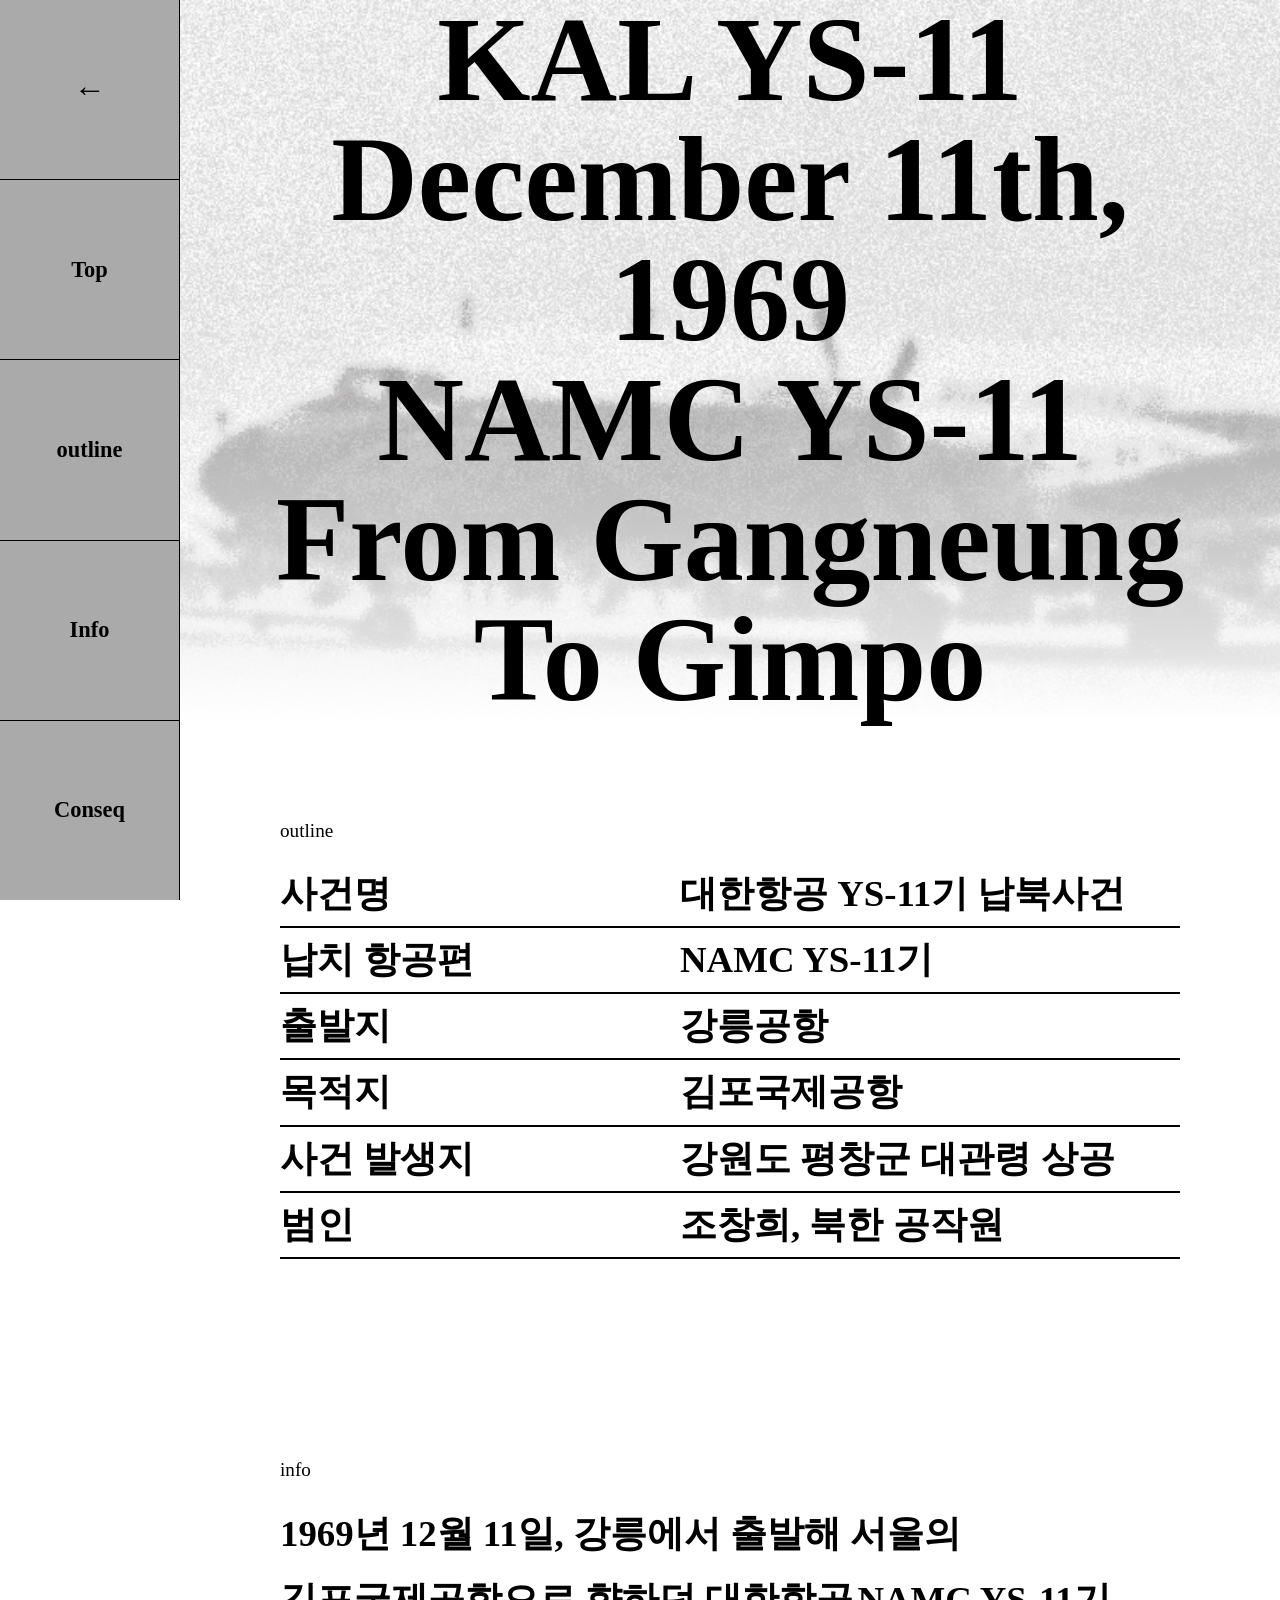
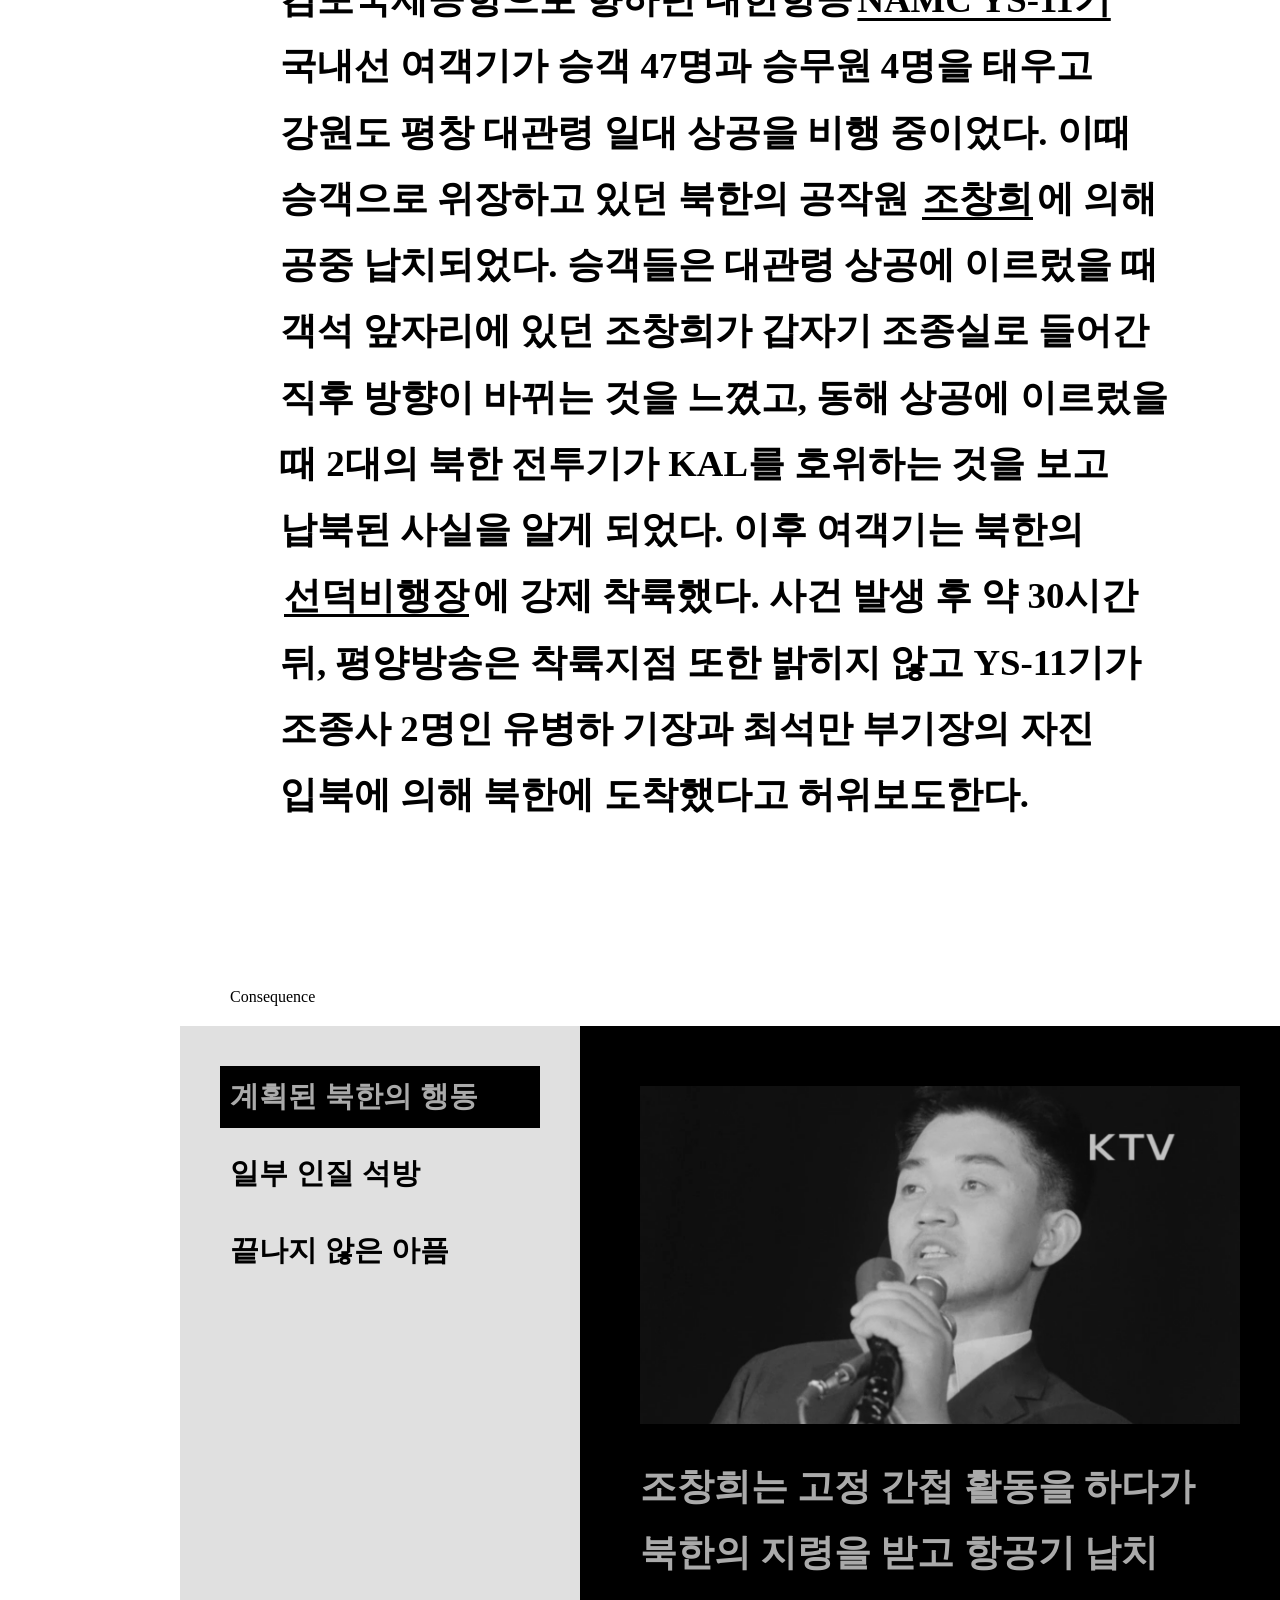
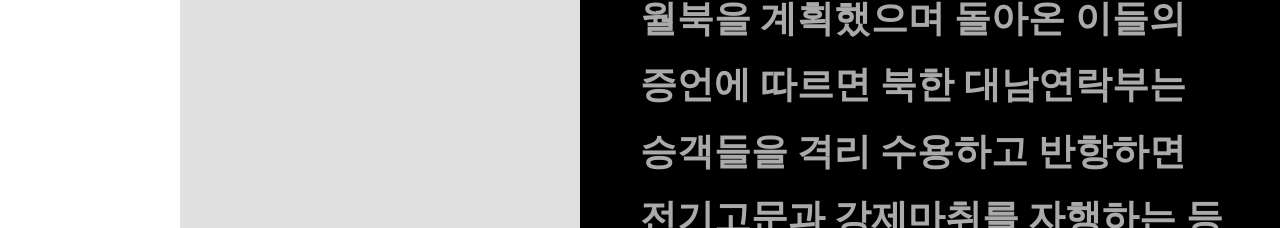
<file: ys11.html>
<!DOCTYPE html>
<html>
<head>
	<meta charset="utf-8">
	<meta name="viewport" content="width=device-width, initial-scale=1">
	<link rel="stylesheet" href="./css/styles.css">
	<title></title>
</head>
<body>
	<nav class="side-nav">
        <a href="index.html" class="nav-box nav-arrow">←</a>
        <a href="#header-top" class="nav-box">Top</a>
        <a href="#outline" class="nav-box">outline</a>
        <a href="#info" class="nav-box">Info</a>
        <a href="#conseq" class="nav-box">Conseq</a>
    </nav>
    <main class="main-content">
	<header id="header-top"class="header-contents" style="background-image: url('./ys11_bg.png');" >
		<div class="header-text">
			<h1>KAL YS-11<br>December 11th, 1969<br>NAMC YS-11<br>From Gangneung<br>To Gimpo</h1>
		</div>
	</header>
	<section id="outline">
		<div class="o-contents">
			<p class="o-title">outline</p>
			<div class="o-row">
				<h2 class="o-index">사건명</h2>
				<h2>대한항공 YS-11기 납북사건</h2>
			</div>
			<div class="o-row">
				<h2 class="o-index">납치 항공편</h2>
				<h2>NAMC YS-11기</h2>
			</div>
			<div class="o-row">
				<h2 class="o-index">출발지</h2>
				<h2>강릉공항</h2>
			</div>
			<div class="o-row">
				<h2 class="o-index">목적지</h2>
				<h2>김포국제공항</h2>
			</div>
			<div class="o-row">
				<h2 class="o-index">사건 발생지</h2>
				<h2>강원도 평창군 대관령 상공</h2>
			</div>
			<div class="o-row">
				<h2 class="o-index">범인</h2>
				<h2>조창희, 북한 공작원</h2>
			</div>
		</div>
	</section>
	<section id="info">
		<div class="o-contents">
			<p class="o-title">info</p>
			<div>
				<h2>1969년 12월 11일, 강릉에서 출발해 서울의 김포국제공항으로 향하던 대한항공<span class="hover-popup-container"><span class="txt-hover">NAMC YS-11기</span> 
                    <div class="preview-box">
                    <img src="./ys-11.webp"> <div class="preview-caption">일본항공기제조(NAMC)에서 개발한 일본 최초의 상업용 여객기 및 화물기이다.</div>
                </div></span>국내선 여객기가 승객 47명과 승무원 4명을 태우고 강원도 평창 대관령 일대 상공을 비행 중이었다. 이때 승객으로 위장하고 있던 북한의 공작원
				 <span class="hover-popup-container"><span class="txt-hover">조창희</span>
                <div class="preview-box">
                    <img src="./ys-11_img2.webp"> <div class="preview-caption">육군 준장 계급장을 단 제복을 입고 보안검색을 받지 않은 채 VIP 대우로 탑승했다.</div>
                </div></span>에 의해 공중 납치되었다. 승객들은 대관령 상공에 이르렀을 때 객석 앞자리에 있던 조창희가 갑자기 조종실로 들어간 직후 방향이 바뀌는 것을 느꼈고, 동해 상공에 이르렀을 때 2대의 북한 전투기가 KAL를 호위하는 것을 보고 납북된 사실을 알게 되었다. 이후 여객기는 북한의 <span class="hover-popup-container"><span class="txt-hover">선덕비행장</span>
            	<div class="preview-box">
                    <img src="./sunduck.jpg"> <div class="preview-caption">북한 함경남도 정평군에 위치한 비행장으로 군 공항의 역할을 주로 한다.</div>
                </div></span>에 강제 착륙했다. 사건 발생 후 약 30시간 뒤, 평양방송은 착륙지점 또한 밝히지 않고 YS-11기가 조종사 2명인 유병하 기장과 최석만 부기장의 자진 입북에 의해 북한에 도착했다고 허위보도한다. </h2>
			</div>
		</div>
	</section>
    </main>
    <section id="conseq" class="conseq-section">
    <p class="conseq-section-title">Consequence</p>
    
    <div class="conseq-body">
        
        <div class="conseq-menu">
            <h2 class="conseq-tab tab-1 active" onclick="changeTab(this, 'detail-1')">계획된 북한의 행동</h2>
            <h2 class="conseq-tab tab-2" onclick="changeTab(this, 'detail-2')">일부 인질 석방</h2>
            <h2 class="conseq-tab tab-3" onclick="changeTab(this, 'detail-3')">끝나지 않은 아픔</h2>
        </div>  
        
        <div class="conseq-content-viewport">           
            <div id="detail-1" class="conseq-detail detail-1 active">
                <img src="plan.jpg">
                <h2 class="detail-text">
                    조창희는 고정 간첩 활동을 하다가 북한의 지령을 받고 항공기 납치 월북을 계획했으며 돌아온 이들의 증언에 따르면 북한 대남연락부는 승객들을 격리 수용하고 반항하면 전기고문과 강제마취를 자행하는 등 끔찍한 악행을 저질렀다. 하루 4시간 넘는 세뇌 교육과 고문을 반복하며 조종사들에게 자진 월북했다는 거짓 기자회견을 강요했던 것이다.
                </h2>
            </div>
            <div id="detail-2" class="conseq-detail detail-2">
                <img src="comeback.png">
                <h2 class="detail-text">
                    비행기 납북 후 전체 탑승자 51명 중 범인인 조창희를 제외한 피해자 50명 중 납북 66일만에 승객 39명은 귀환 조치되었으나 기장(유병하), 부기장(최석만), 승무원 2명(성경희, 정경숙)과 당시 MBC강원영동 강릉방송국 PD인 황원씨 등 승객 7명을 비롯한 11명은 판문점을 통해 대한민국으로 돌아오지 못한 채 북한에 억류됐다.
                </h2>
            </div>
            <div id="detail-3" class="conseq-detail detail-3">
                <img src="un.png">
                <h2 class="detail-text">
                    이 사건으로 인한 납북자 유족들은 계속 대한민국 정부에 납북자 송환 요청을 이어나가고 있는데 지금까지 북한은 "납북자라는 것은 존재하지 않는다." "모두 자발적 의사에 의해서 북한에 남아 살고 있다"며 논의 자체를 거부하고 있으며 2020년에 유엔에서도 잠시 언급되기도 했으나 북한도 YS-11기 납북 사건이나 한국인 납치 행위에 대해서 침묵으로 일관했다.
                </h2>
            </div>
        </div>

    </div>
</section>
<script>
function changeTab(clickedTab, detailId) {
    // 1. 왼쪽 모든 메뉴에서 검정 박스(.active) 제거
    const tabs = document.querySelectorAll('.conseq-tab');
    tabs.forEach(tab => tab.classList.remove('active'));
    
    // 2. 오른쪽 모든 설명 박스 숨기기
    const details = document.querySelectorAll('.conseq-detail');
    details.forEach(detail => detail.classList.remove('active'));
    
    // 3. 현재 클릭한 메뉴만 검정 박스 활성화
    clickedTab.classList.add('active');
    
    // 4. 현재 클릭한 메뉴와 짝꿍인 설명 박스 켜기
    const targetDetail = document.getElementById(detailId);
    if (targetDetail) {
        targetDetail.classList.add('active');
    }
}
</script>
</body>
</html>
</file>
<file: css/styles.css>
/*css초기화 및 기본 세팅*/
		body,h1,h2,h3,p,ul,li{margin: 0; padding:0px; word-break: keep-all; }
		h1,h2,h3,p{font-family: 'Pretendard'}
		h1,h2,h3{font-weight: 700;}
		p{font-weight: 400;}
		header,section{width: 100%; position: relative;}

/*nav*/
	.side-nav {
	    position: fixed;
	    top: 0;
	    left: 0;
	    width: 180px; 
	    height: 100vh;
	    background-color: #aaa;
	    border-right: 1px solid black;
	    display: flex;
	    flex-direction: column;
	    box-sizing: border-box;
	    z-index: 1000;
		}

	.nav-box {
	    flex: 1 1 0; /* 5개 칸이 화면 높이를 정확히 5등분하여 균등하게 차지 */
	    display: flex;
	    align-items: center;
	    justify-content: center;
	    border-bottom: 1px solid black;
	    text-decoration: none;
	    color: #000;
	    font-family: 'Pretendard';
	    font-size: 1.4rem;
	    font-weight: 700;
	    cursor: pointer;
	    transition: background-color 0.2s ease;
		}
	.nav-box:last-child {
    border-bottom: none;
	}
	.nav-arrow {
    font-size: 2rem;
    font-weight: 300;
	}

/*main*/
.main-content {
    margin-left: 180px; 
    width:calc(100% - 180px);
    box-sizing: border-box;
    overflow: hidden;
	}


/*header*/
	h1{font-size: 7.5rem; line-height: 1;}
	.header-contents{position: relative;
    background-size: cover;
    display: flex;
    align-items: center;
    justify-content: center;
    text-align: center;
	width:100%;
    margin:0 auto;
    padding:0 40px;
    box-sizing:border-box;
	}
    .header-contents::after {
    content: '';
    position: absolute;
    top: 0;
    left: 0;
    width: 100%;
    height: 100%;
    background: linear-gradient(to bottom,
        rgba(255, 255, 255, 0) 40%,
        rgba(255, 255, 255, 0.7) 90%,
        rgba(255, 255, 255, 1) 100%);
    z-index: 1;}
    .header-text {
    position: relative;
    z-index: 2; 
	}
    
/*outline*/
	h2{font-size: 2.3rem; line-height: 1.8;}
	.o-contents{width:100%;
    padding:100px;
    box-sizing:border-box;}
	.o-title{font-size: 1.2rem;
		width: 100px;
		margin-bottom:20px; }
	.o-row {
    display: flex;
    align-items: center;
    border-bottom: 2.5px solid #000; 
    padding: 10px 0;
	}
	.o-row h2 {
	font-size: 2.3rem; 
	line-height: 1.2;
	margin: 0;
	}
	.o-row h2:first-child {
	width: 300px;     
	flex-shrink: 0;     
	}
	.o-index{padding-right: 100px;}


/*info*/
	.i-contents{width:100%;
    padding:100px;
    box-sizing:border-box;}
    .i-text{width: 1200px;}
	.hover-popup-container {
    position: relative;
    display: inline-block;
	}
	.txt-hover {
    display: inline-block; 
    text-decoration: underline; 
    text-underline-offset: 6px; 
    transition: background-color 0.2s ease, color 0.2s ease, text-decoration 0.2s ease;
    padding: 0 4px; 
    cursor: pointer;
	}
	.hover-popup-container:hover .txt-hover {
    text-decoration: none;   
    background-color: #000;  
    color: #aaa;               
	}
	.preview-box {
    position: absolute;
    bottom: 100%; 
    left: 30%;
    margin-left: 10px;
    margin-bottom: 5px;
    transform: translateY(10px);
    display: flex;
    width: 400px;
    background-color: #000;
    padding: 12px;
    box-sizing: border-box;
    box-shadow: 0 10px 30px rgba(0,0,0,0.3);
    opacity: 0;
    visibility: hidden;
    pointer-events: none;
    transition: opacity 0.3s ease, transform 0.3s ease, visibility 0.3s ease;
    z-index: 200;
	}
	
	.hover-popup-container:hover .preview-box {
    opacity: 1;
    visibility: visible;
    transform: translateY(0);
	}
	
	.preview-box img {
    width: 200px;
    height: auto;
    object-fit: cover;
    display: block;
    filter: grayscale(50%);
	}
	
	.preview-caption {
    width: 40%;
    color: #fff;
    font-size: 1.1rem;
    line-height: 1.5;
    padding-left: 15px;
    padding-bottom: 50px;
    box-sizing: border-box;
    font-weight: 500;
    display: flex;
    align-items: center;
	}


	.conseq-section {
    display: flex;
    flex-direction: column; /* 💡 글자는 위, 박스들은 아래로 쌓이도록 설정 */
    width:100%;
    min-height:100vh;
    max-width:none;
    padding-left:0;
    height: 100vh; 
    background-color: #fff;
    box-sizing: border-box;
    padding-left: 180px;
    overflow-x: hidden;
	}

	.conseq-section-title {
    font-family: 'Pretendard';
    color: #000;
    width: 100px;
    margin: 0;
    padding-left: 50px;
    padding-top: 60px;     
    padding-bottom: 20px; 
	}


	.conseq-body {
    display: flex;
    width: 100%;
    flex: 1;
    box-sizing: border-box;
	}


	.conseq-menu {
    flex:0 0 25%;
    width: 500px;
    background-color: #e0e0e0; 
    padding: 40px 40px; /* 💡 내부 메뉴 정렬용 기본 패딩만 남김 */
    display: flex;
    flex-direction: column;
    gap: 15px; 
    box-sizing: border-box;
	}

	.conseq-tab {
    font-family: 'Pretendard', sans-serif;
    font-size: 1.8rem;
    font-weight: 700;
    color: #000;
    padding: 5px 10px;
    margin: 0;
    cursor: pointer;
    background-color: transparent;
    transition: all 0.2s ease;
    align-self: flex-start; 
    width: 300px;
	}


	.conseq-tab:hover,
	.conseq-tab.active {
    background-color: #000;
    color: #aaa;
	}

	.conseq-content-viewport {
    flex:1;
    width:auto; 
    background-color: #000;
    position: relative; 
    box-sizing: border-box;
    overflow-y: auto;
    overflow-x: hidden;
	}


	.conseq-detail {
    position: absolute;
    top: 0;
    left: 0;
    width: 100%;
    padding: 60px;
    padding-right: 200px;
    display: flex;
    flex-direction: column;
    justify-content: flex-start;
    gap: 30px;
    box-sizing: border-box;  
    opacity: 0;
    visibility: hidden;
    transition: opacity 0.3s ease, visibility 0.3s ease;
	}

	.conseq-detail.active {
    opacity: 1;
    visibility: visible;
	}


	.conseq-detail img {
    width: 600px;
    height: auto;
    object-fit: contain;
    align-self: flex-start;
	}

	.detail-text {
    color: #aaa;
    word-break: keep-all;
    width: 600px;
	}
</file>
